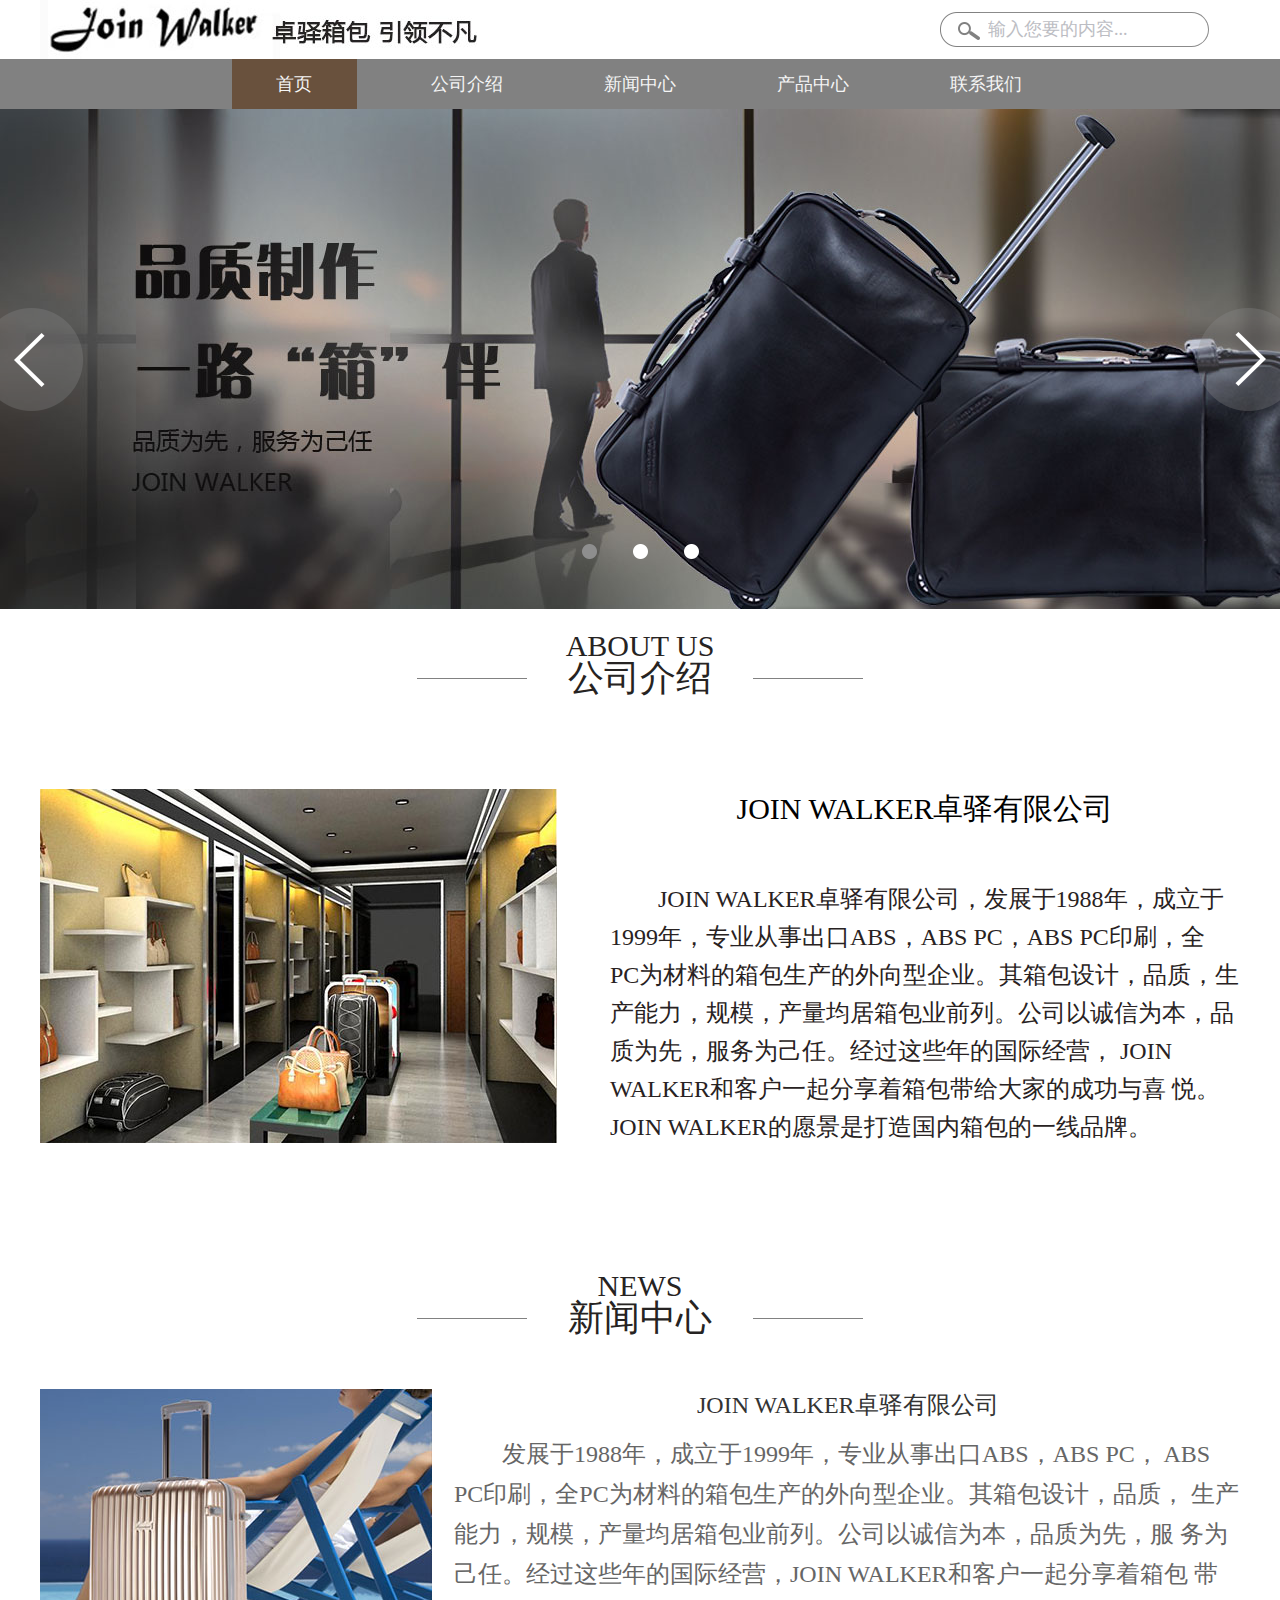
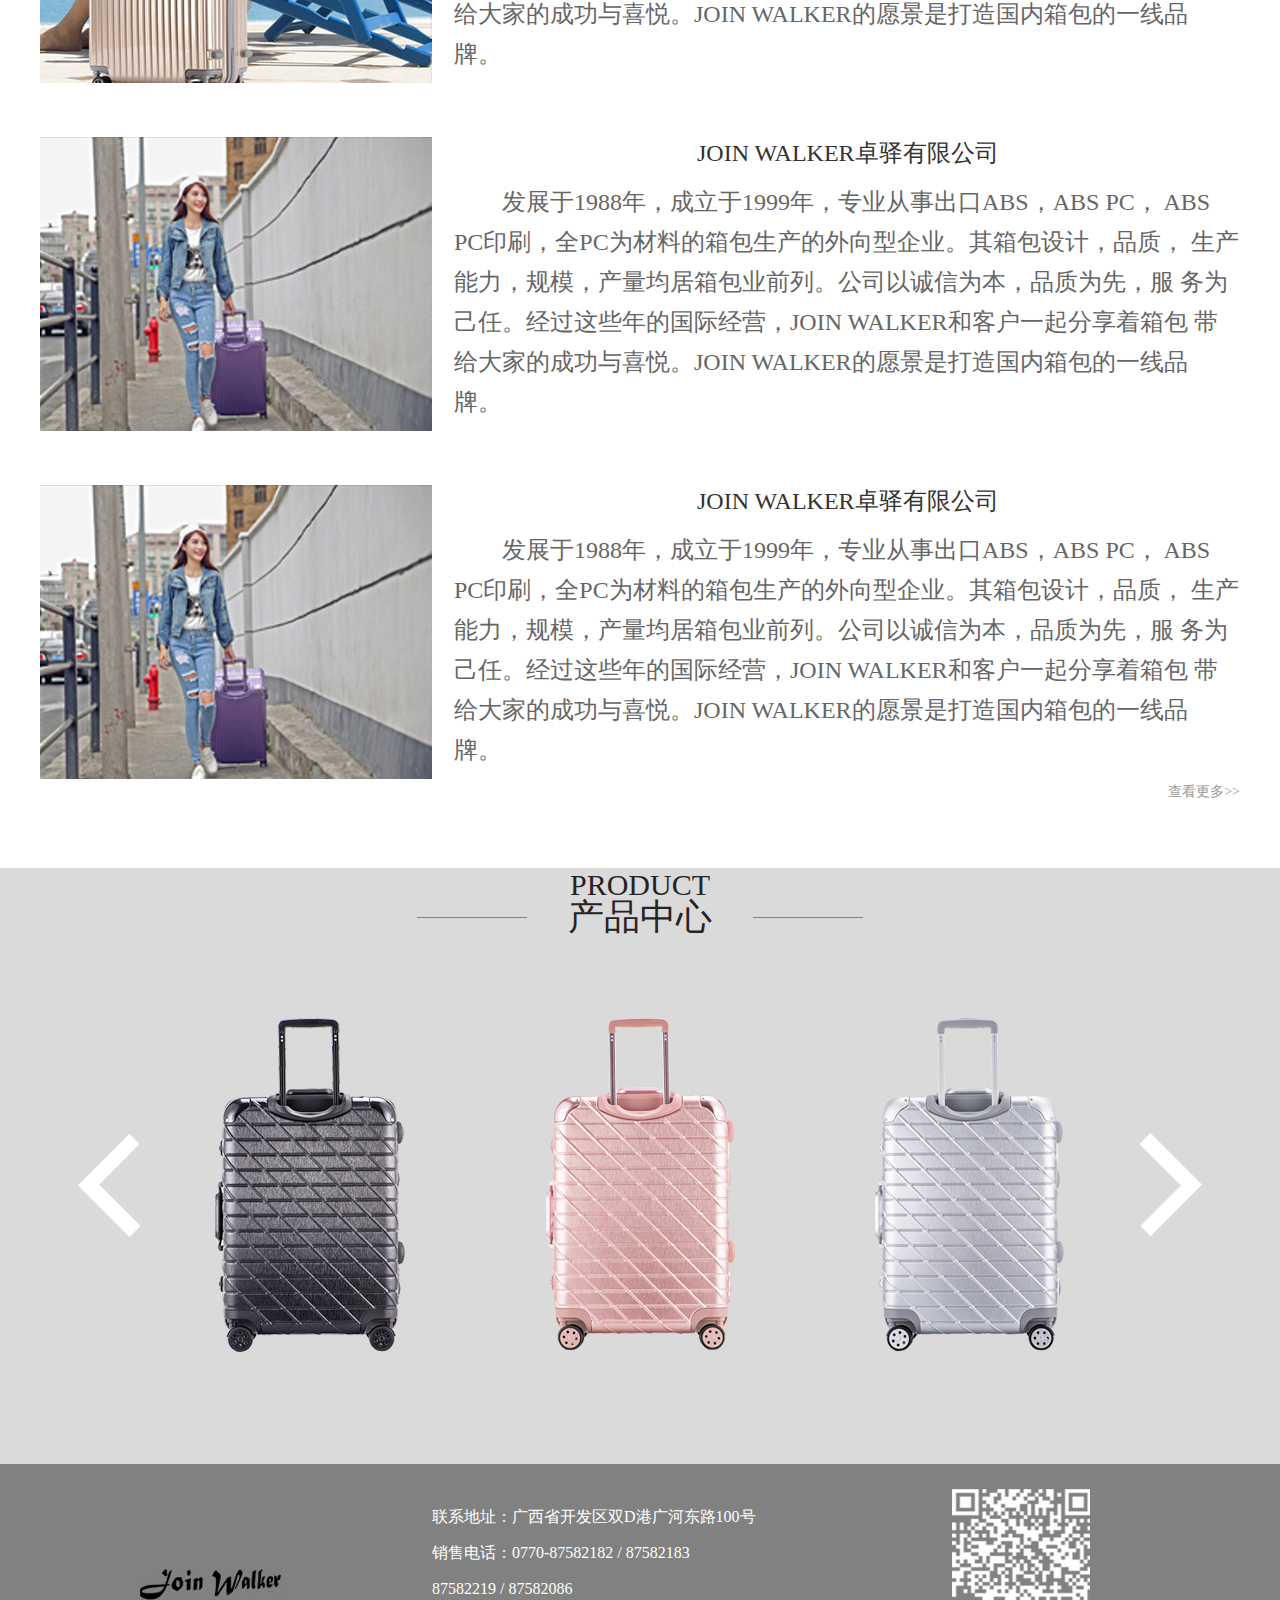
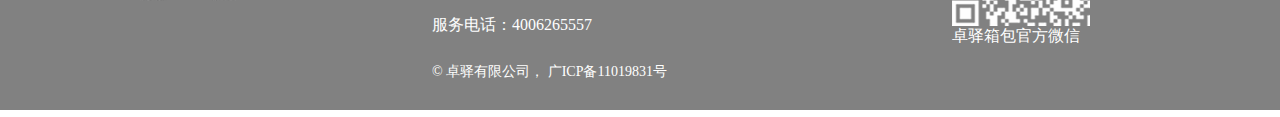
<file: public_html/index.html>
<!DOCTYPE html>
<html>
	<head>
		<meta charset="UTF-8">
		<title>首页</title>
		<script type="text/javascript" src="js/jquery-1.11.0.js" ></script>
		<script type="text/javascript" src="js/jquery.SuperSlide.2.1.1.js" ></script>
		<script type="text/javascript" src="js/slide.js" ></script>
		<script type="text/javascript" src="js/value.js" ></script>
		<script type="text/javascript" src="js/new_file.js" ></script>
		<link rel="stylesheet" type="text/css" href="css/common.css" />
		<link rel="stylesheet" type="text/css" href="css/index.css" />
	</head>
	<body>
		<div class="header">
			<div class="top">
				<div class="main">
					<a href="index.html" class="logo">
						<img src="img/logo.jpg"  alt=""/>
					</a>
					<form action="" method="">													
						<input type="image" src="img/btn.png" class="btn"/>
						<input type="text" value="输入您要的内容..." class="search"/>
					</form>
				</div>
			</div>
			<div class="bottom">
				<div class="main">
					<ul class="nav">
						<li>
							<a href="index.html" class="current">首页</a>
						</li>
						<li>
							<a href="about.html">公司介绍</a>
						</li>
						<li>
							<a href="news.html">新闻中心</a>
						</li>
						<li>
							<a href="product.html">产品中心</a>
						</li>
						<li>
							<a href="contact.html">联系我们</a>
						</li>
					</ul>
				</div>
			</div>			
		</div>
		<div class="content">
			<div class="banner">
				<div class="slidebox">
					<div class="hd">
						<ul>
							<li class="on"></li>
							<li></li>
							<li></li>
						</ul>
					</div>
					<div class="bd">
						<ul>
							<li>
								<a href="###">
									<img src="img/banner_1.jpg" alt=""/>
								</a>
							</li>
							<li>
								<a href="###">
									<img src="img/banner_2.jpg" alt=""/>
								</a>
							</li>
							<li>
								<a href="###">
									<img src="img/banner_3.jpg" alt=""/>
								</a>
							</li>
						</ul>
					</div>
					<a class="prev" href="###"></a>
					<a class="next" href="###"></a>
				</div>
			</div>
			<div class="about">
				<div class="title">
					<h2>ABOUT US</h2>
					<h3>公司介绍</h3>
				</div>
				<div class="container clear">
					<a href="about.html">
						<img src="img/about_pic.jpg" alt="" />
					</a>
					<div class="right">
						<h3><a href="about.html">JOIN WALKER卓驿有限公司</a></h3>
						<p> JOIN WALKER卓驿有限公司，发展于1988年，成立于
	1999年，专业从事出口ABS，ABS PC，ABS PC印刷，全
	PC为材料的箱包生产的外向型企业。其箱包设计，品质，生
	产能力，规模，产量均居箱包业前列。公司以诚信为本，品
	质为先，服务为己任。经过这些年的国际经营，
	JOIN WALKER和客户一起分享着箱包带给大家的成功与喜
	悦。JOIN WALKER的愿景是打造国内箱包的一线品牌。</p>
					</div>
				</div>
			</div>
			<div class="news">
				<div class="title">
					<h2>NEWS</h2>
					<h3>新闻中心</h3>
				</div>
				<ul class="clear">
					<li class="clear">
						<a href="news_details.html">
							<img src="img/news_pic_1.jpg" alt=""/>
						</a>
						<div>
							<h3><a href="news_details.html">JOIN WALKER卓驿有限公司</a></h3>
							<p>发展于1988年，成立于1999年，专业从事出口ABS，ABS PC，
ABS PC印刷，全PC为材料的箱包生产的外向型企业。其箱包设计，品质，
生产能力，规模，产量均居箱包业前列。公司以诚信为本，品质为先，服
务为己任。经过这些年的国际经营，JOIN WALKER和客户一起分享着箱包
带给大家的成功与喜悦。JOIN WALKER的愿景是打造国内箱包的一线品
牌。</p>
						</div>						
					</li>
					<li class="clear">
						<a href="news_details.html">
							<img src="img/news_pic_2.jpg" alt=""/>
						</a>
						<div>
							<h3><a href="news_details.html">JOIN WALKER卓驿有限公司</a></h3>
							<p>发展于1988年，成立于1999年，专业从事出口ABS，ABS PC，
ABS PC印刷，全PC为材料的箱包生产的外向型企业。其箱包设计，品质，
生产能力，规模，产量均居箱包业前列。公司以诚信为本，品质为先，服
务为己任。经过这些年的国际经营，JOIN WALKER和客户一起分享着箱包
带给大家的成功与喜悦。JOIN WALKER的愿景是打造国内箱包的一线品
牌。</p>
						</div>
					</li>
					<li class="clear">
						<a href="news_details.html">
							<img src="img/news_pic_2.jpg" alt=""/>
						</a>
						<div>
							<h3><a href="news_details.html">JOIN WALKER卓驿有限公司</a></h3>
							<p>发展于1988年，成立于1999年，专业从事出口ABS，ABS PC，
ABS PC印刷，全PC为材料的箱包生产的外向型企业。其箱包设计，品质，
生产能力，规模，产量均居箱包业前列。公司以诚信为本，品质为先，服
务为己任。经过这些年的国际经营，JOIN WALKER和客户一起分享着箱包
带给大家的成功与喜悦。JOIN WALKER的愿景是打造国内箱包的一线品
牌。</p>
						</div>
					</li>
				</ul>
				<a href="news.html">查看更多>></a>
			</div>
			<div class="product">
				<div class="main">
					<div class="title">
						<h2>PRODUCT</h2>
						<h3>产品中心</h3>
					</div>
					<div class="picScroll">
						<ul>
							<li>
								<a href="pro_details.html">
									<img src="img/pro_1.png" alt=""/>
								</a>
							</li>
							<li>
								<a href="pro_details.html">
									<img src="img/pro_2.png" alt=""/>
								</a>
							</li>
							<li>
								<a href="pro_details.html">
									<img src="img/pro_3.png" alt=""/>
								</a>
							</li>
						</ul>						
						<a href="###" class="prev"></a>
						<a href="###" class="next"></a>
					</div>
				</div>
			</div>
		</div>
		<div class="footer">
			<div class="main">				
				<img src="img/foot_logo.jpg" alt=""/>
				<div class="tel">
					<ol>
						<li>联系地址：广西省开发区双D港广河东路100号</li>
						<li>销售电话：0770-87582182 / 87582183</li>
						<li>87582219 / 87582086</li>
						<li>服务电话：4006265557</li>
					</ol>
					<span class="copyright">© 卓驿有限公司，   广ICP备11019831号</span>
				</div>
				<div class="code">
					<img src="img/code.png" alt=""/>
					<p>卓驿箱包官方微信</p>
				</div>
			</div>
				
			</div>
		</div>
	</body>
</html>
</file>
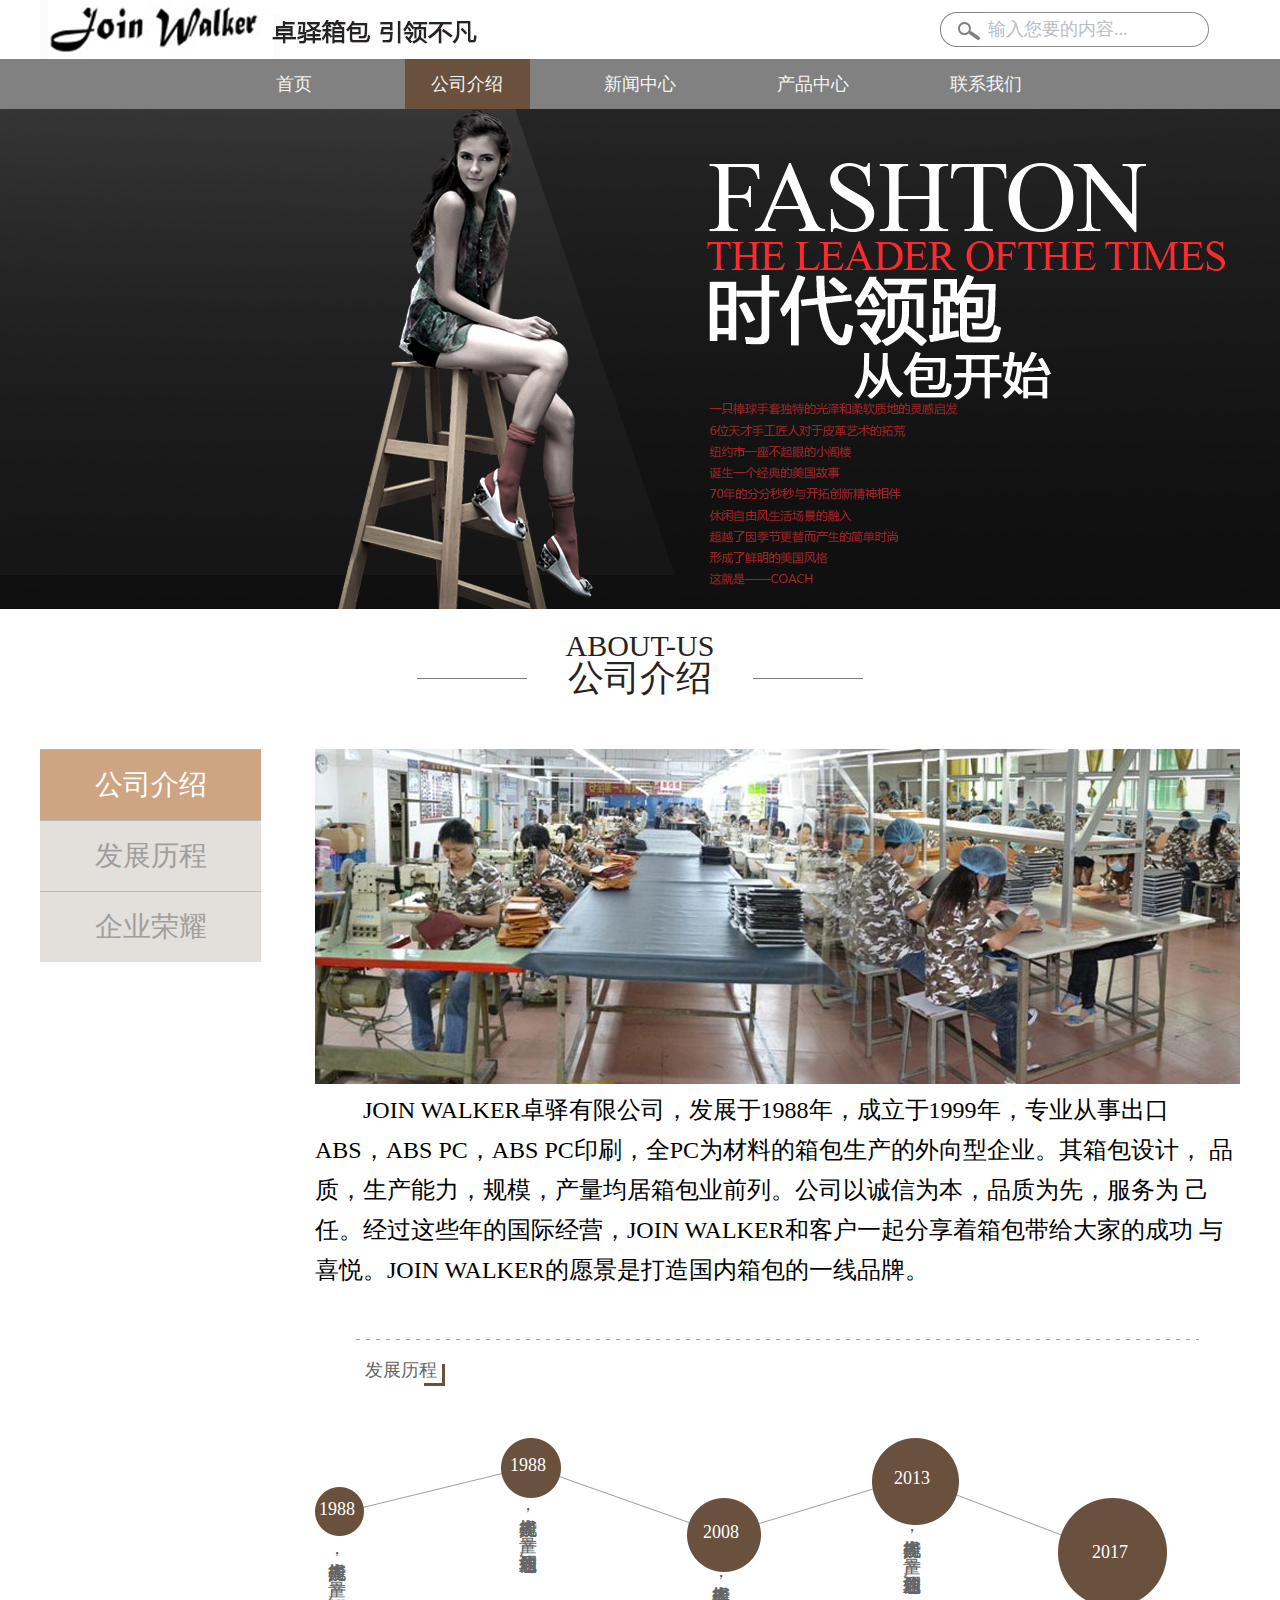
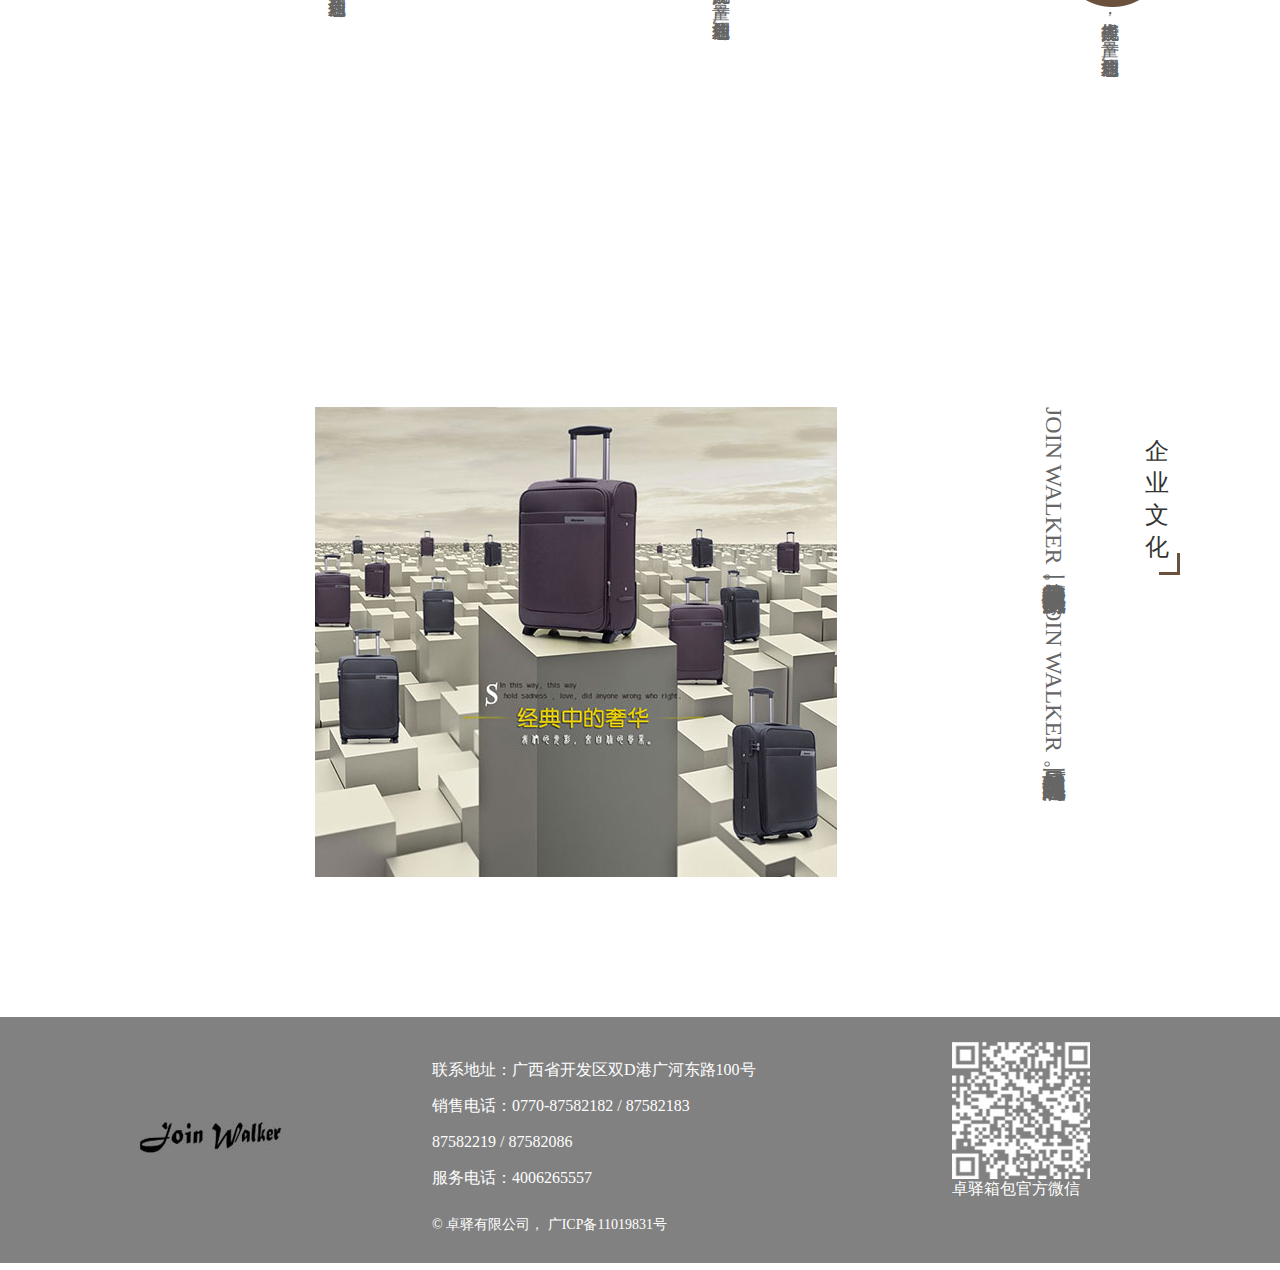
<file: public_html/about.html>
<!DOCTYPE html>
<html>
	<head>
		<meta charset="UTF-8">
		<title>公司介绍</title>
		<link rel="stylesheet" type="text/css" href="css/common.css" />
		<link rel="stylesheet" type="text/css" href="css/about.css" />
		<script type="text/javascript" src="js/jquery-1.11.0.js" ></script>
		<script type="text/javascript" src="js/value.js" ></script>
		<script type="text/javascript" src="js/new_file.js" ></script>
	</head>
	<body>
		<div class="header">
			<div class="top">
				<div class="main">
					<a href="index.html" class="logo">
						<img src="img/logo.jpg"  alt=""/>
					</a>
					<form action="" method="">													
						<input type="image" src="img/btn.png" class="btn"/>
						<input type="text" value="输入您要的内容..." class="search"/>
					</form>
				</div>
			</div>
			<div class="bottom">
				<div class="main">
					<ul class="nav">
						<li>
							<a href="index.html">首页</a>
						</li>
						<li>
							<a href="about.html" class="current">公司介绍</a>
						</li>
						<li>
							<a href="news.html">新闻中心</a>
						</li>
						<li>
							<a href="product.html">产品中心</a>
						</li>
						<li>
							<a href="contact.html">联系我们</a>
						</li>
					</ul>
				</div>
			</div>			
		</div>
		<div class="banner">
			<img src="img/banner_3.jpg" alt="" />
		</div>
		<div class="content">
			<div class="about clear">
				<div class="about_us clear">
					<div class="title">
						<h2>ABOUT-US</h2>
						<h1>公司介绍</h1>
					</div>
					<div class="main">
						<ul class="sidebar">
							<li>
								<a href="###" class="current">公司介绍</a>
							</li>
							<li>
								<a href="###">发展历程</a>
							</li>
							<li>
								<a href="###">企业荣耀</a>
							</li>
						</ul>
						<div class="text">
							<img src="img/about_img.jpg" alt="">
							<p>JOIN WALKER卓驿有限公司，发展于1988年，成立于1999年，专业从事出口
	ABS，ABS PC，ABS PC印刷，全PC为材料的箱包生产的外向型企业。其箱包设计，
	品质，生产能力，规模，产量均居箱包业前列。公司以诚信为本，品质为先，服务为
	己任。经过这些年的国际经营，JOIN WALKER和客户一起分享着箱包带给大家的成功
	与喜悦。JOIN WALKER的愿景是打造国内箱包的一线品牌。</p>
						</div>
					</div>	
				</div>
				<div class="develop">
					<h4>发展历程</h4>
					<div class="bg"></div>
					<ul>
						<li>
							<b>1988</b>
							<i>生产能力规模，产量，均居箱包业前列</i>
						</li>
						<li>
							<b>1988</b>
							<i>生产能力规模，产量，均居箱包业前列</i>
						</li>
						<li>
							<b>2008</b>
							<i>生产能力规模，产量，均居箱包业前列</i>
						</li>
						<li>
							<b>2013</b>
							<i class="text">生产能力规模，产量，均居箱包业前列</i>
						</li>
						<li>
							<b>2017</b>
							<i class="phase">生产能力规模，产量，均居箱包业前列</i>
						</li>
					</ul>
				</div>
				<div class="culture">
					<img src="img/culture_img.jpg" alt="" />
					<div class="text">
						<p>JOIN WALKER和客户一起分享着箱包带给大
家的成功与喜悦。JOIN WALKER的愿景是打
造国内箱包的一线品牌。	</p>
						<h4>企业文化</h4>
					</div>
				</div>
			</div>
		</div>
		<div class="footer">
			<div class="main">				
				<img src="img/foot_logo.jpg" alt=""/>
				<div class="tel">
					<ol>
						<li>联系地址：广西省开发区双D港广河东路100号</li>
						<li>销售电话：0770-87582182 / 87582183</li>
						<li>87582219 / 87582086</li>
						<li>服务电话：4006265557</li>
					</ol>
					<span class="copyright">© 卓驿有限公司，   广ICP备11019831号</span>
				</div>
				<div class="code">
					<img src="img/code.png" alt=""/>
					<p>卓驿箱包官方微信</p>
				</div>
			</div>
				
			</div>
		</div>
	</body>
</html>
</file>
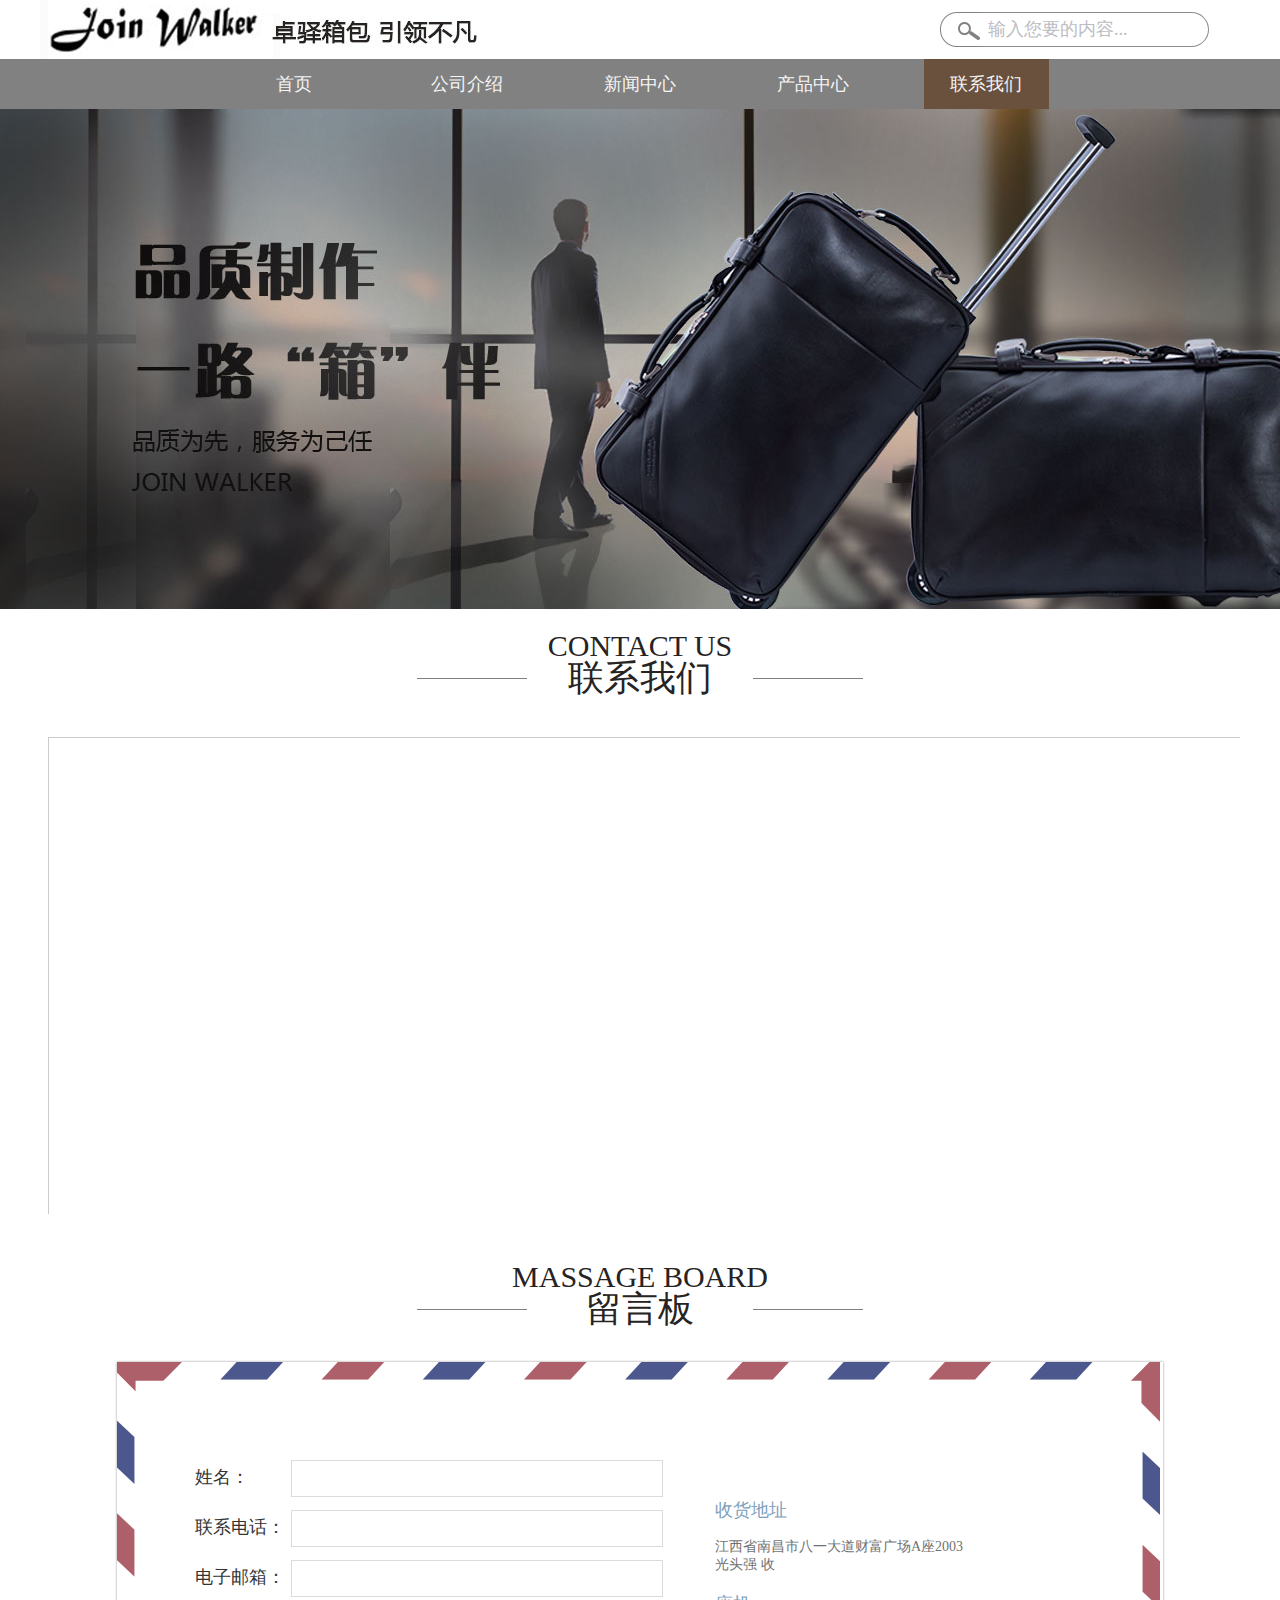
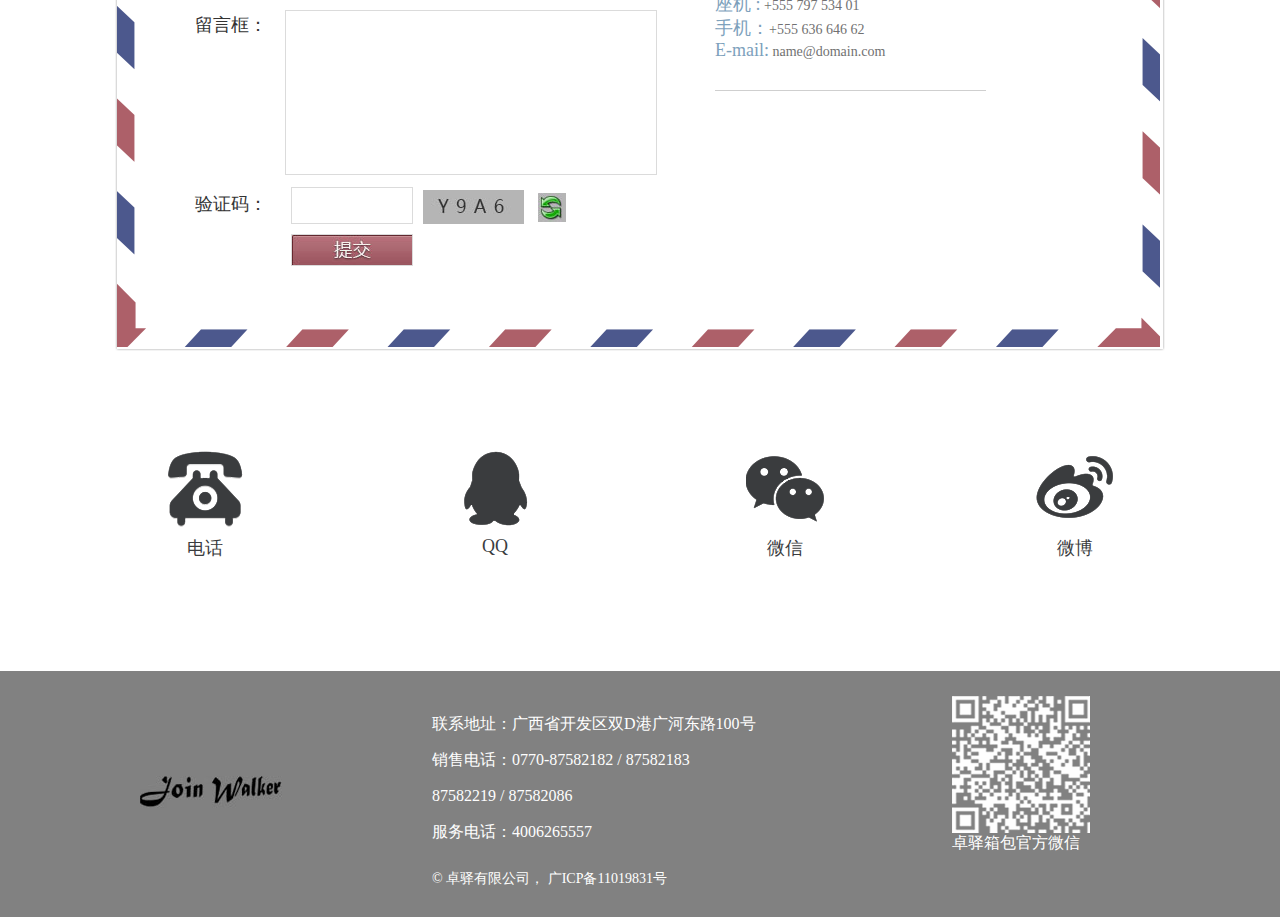
<file: public_html/contact.html>
<!DOCTYPE html>
<html>
	<head>
		<meta charset="UTF-8">
		<title>联系我们</title>
		<link rel="stylesheet" type="text/css" href="css/common.css" />
		<link rel="stylesheet" type="text/css" href="css/contact.css" />
		<script type="text/javascript" src="js/jquery-1.11.0.js" ></script>
		<script type="text/javascript" src="js/value.js" ></script>
		<script type="text/javascript" src="js/new_file.js" ></script>
	</head>
	<body>
		<div class="header">
			<div class="top">
				<div class="main">
					<a href="index.html" class="logo">
						<img src="img/logo.jpg"  alt=""/>
					</a>
					<form action="" method="">													
						<input type="image" src="img/btn.png" class="btn"/>
						<input type="text" value="输入您要的内容..." class="search"/>
					</form>
				</div>
			</div>
			<div class="bottom">
				<div class="main">
					<ul class="nav">
						<li>
							<a href="index.html">首页</a>
						</li>
						<li>
							<a href="about.html">公司介绍</a>
						</li>
						<li>
							<a href="news.html">新闻中心</a>
						</li>
						<li>
							<a href="product.html">产品中心</a>
						</li>
						<li>
							<a href="contact.html" class="current">联系我们</a>
						</li>
					</ul>
				</div>
			</div>			
		</div>
		<div class="banner">
			<img src="img/banner_1.jpg" alt="" />
		</div>
		<div class="content">			
			<div class="contact_us clear">			
				<div class="title">
					<h2>CONTACT US</h2>
					<h3>联系我们</h3>
				</div>	
				<iframe src="map.html" scrolling="no" frameborder="no"></iframe>
				<div class="title">
					<h2>MASSAGE BOARD</h2>
					<h3>留言板</h3>
				</div>
				<div class="detail">
					<form action="" method="">
						<label for="name">姓名：</label>
						<input id="name" type="text" class="name"/>
						<br />	
						<label for="tel">联系电话：</label>
						<input id="tel" type="text"/>
						<br />	
						<label for="email">电子邮箱：</label>
						<input id="email" type="text"/>
						<br />	
						<label for="msg">留言框：</label>
						<textarea id="msg"></textarea>
						<br />						
						<div class="left">
							<label for="code">验证码：</label>
							<input id="code" type="text" class="code"/>
						</div>	
						<div class="right">
							<img src="img/code.jpg" alt=""/>
							<a href="###">
								<img src="img/refresh.jpg" alt=""/>
							</a>
						</div>
						<br />
						<input type="submit" class="btn" value=""/>
					</form>
					<div class="location">
						<span>收货地址</span>
						<p class="place">江西省南昌市八一大道财富广场A座2003</p>
						<p class="get">光头强 收</p>
						<p><span>座机 :</span> +555 797 534 01</p>
						<p><span>手机：</span>+555 636 646 62</p>
						<p><span>E-mail:</span> name@domain.com</p>
					</div>					
				</div>
				<ul class="contact">
					<li>
						<a href="###" class="phone">电话</a>
						
					</li>
					<li>
						<a href="###" class="qq">QQ</a>
					</li>
					<li>
						<a href="###" class="wechat">微信</a>
					</li>
					<li>
						<a href="###" class="m_blog">微博</a>
					</li>
				</ul>
			</div>
		</div>
		<div class="footer">
			<div class="main">				
				<img src="img/foot_logo.jpg" alt=""/>
				<div class="tel">
					<ol>
						<li>联系地址：广西省开发区双D港广河东路100号</li>
						<li>销售电话：0770-87582182 / 87582183</li>
						<li>87582219 / 87582086</li>
						<li>服务电话：4006265557</li>
					</ol>
					<span class="copyright">© 卓驿有限公司，   广ICP备11019831号</span>
				</div>
				<div class="code">
					<img src="img/code.png" alt=""/>
					<p>卓驿箱包官方微信</p>
				</div>
			</div>
				
			</div>
		</div>
	</body>
</html>
</file>
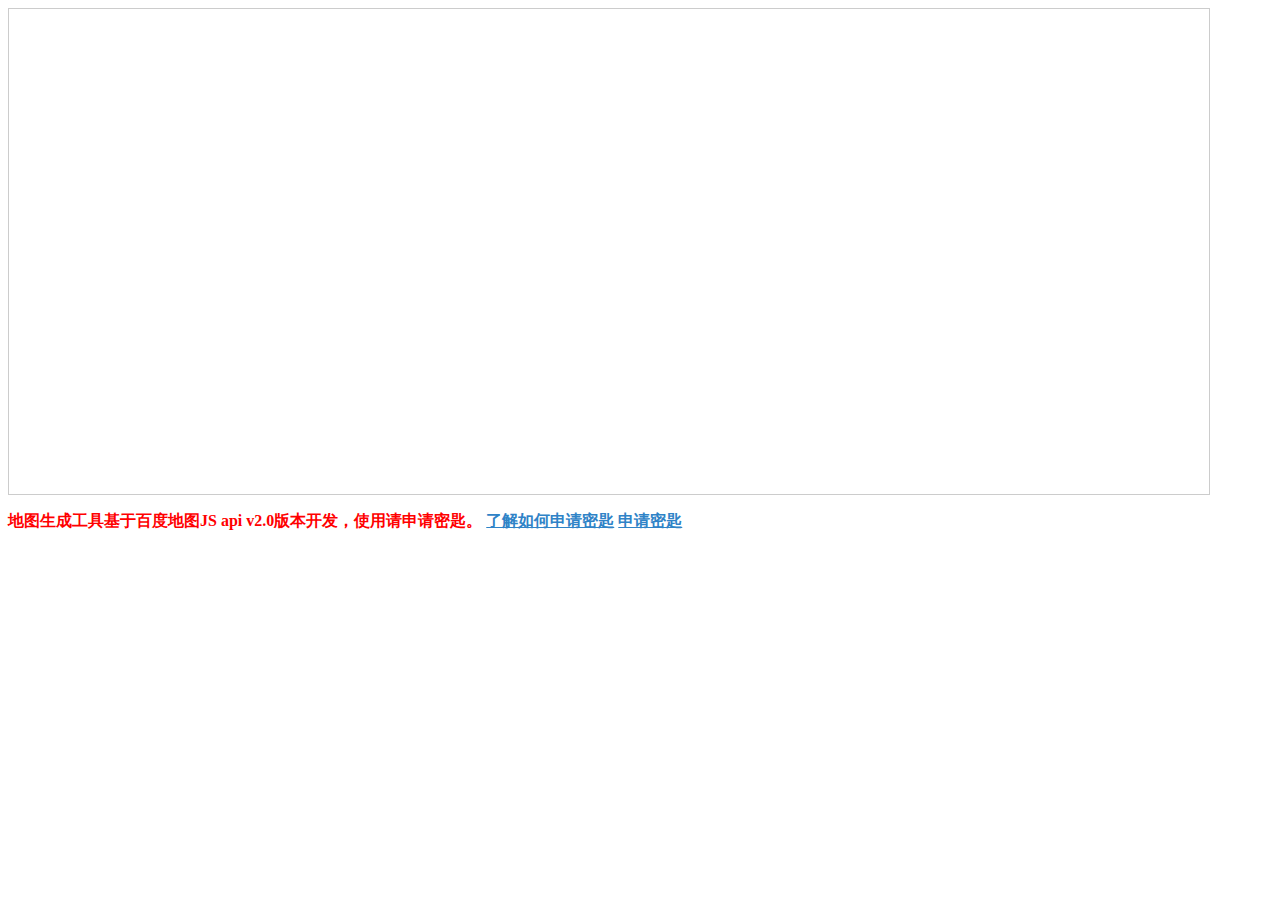
<file: public_html/map.html>
<!DOCTYPE html>
<html xmlns="http://www.w3.org/1999/xhtml">
  <head>
    <meta http-equiv="Content-Type" content="text/html; charset=utf-8" />
    <meta name="keywords" content="百度地图,百度地图API，百度地图自定义工具，百度地图所见即所得工具" />
    <meta name="description" content="百度地图API自定义地图，帮助用户在可视化操作下生成百度地图" />
    <title>百度地图API自定义地图</title>
    <!--引用百度地图API-->
    <script type="text/javascript" src="http://api.map.baidu.com/api?v=2.0&ak=p8nktbIhtNDGe7SPXrOLkpjabphBIWG7"></script>
  </head>
  
  <body>
    <!--百度地图容器-->
    <div style="width:1200px;height:485px;border:#ccc solid 1px;font-size:12px" id="map"></div>
    <p style="color:red;font-weight:600">地图生成工具基于百度地图JS api v2.0版本开发，使用请申请密匙。
      <a href="http://developer.baidu.com/map/index.php?title=jspopular/guide/introduction" style="color:#2f83c7" target="_blank">了解如何申请密匙</a>
      <a href="http://lbsyun.baidu.com/apiconsole/key?application=key" style="color:#2f83c7" target="_blank">申请密匙</a>
    </p>
  </body>
  <script type="text/javascript">
    //创建和初始化地图函数：
    function initMap(){
      createMap();//创建地图
      setMapEvent();//设置地图事件
      addMapControl();//向地图添加控件
      addMapOverlay();//向地图添加覆盖物
    }
    function createMap(){ 
      map = new BMap.Map("map"); 
      map.centerAndZoom(new BMap.Point(113.336492,23.140387),19);
    }
    function setMapEvent(){
      map.enableScrollWheelZoom();
      map.enableKeyboard();
      map.enableDragging();
      map.enableDoubleClickZoom()
    }
    function addClickHandler(target,window){
      target.addEventListener("click",function(){
        target.openInfoWindow(window);
      });
    }
    function addMapOverlay(){
      var markers = [
        {content:"我的备注",title:"多迪",imageOffset: {width:0,height:3},position:{lat:23.139943,lng:113.336182}}
      ];
      for(var index = 0; index < markers.length; index++ ){
        var point = new BMap.Point(markers[index].position.lng,markers[index].position.lat);
        var marker = new BMap.Marker(point,{icon:new BMap.Icon("http://api.map.baidu.com/lbsapi/createmap/images/icon.png",new BMap.Size(20,25),{
          imageOffset: new BMap.Size(markers[index].imageOffset.width,markers[index].imageOffset.height)
        })});
        var label = new BMap.Label(markers[index].title,{offset: new BMap.Size(25,5)});
        var opts = {
          width: 200,
          title: markers[index].title,
          enableMessage: false
        };
        var infoWindow = new BMap.InfoWindow(markers[index].content,opts);
        marker.setLabel(label);
        addClickHandler(marker,infoWindow);
        map.addOverlay(marker);
      };
    }
    //向地图添加控件
    function addMapControl(){
      var scaleControl = new BMap.ScaleControl({anchor:BMAP_ANCHOR_BOTTOM_LEFT});
      scaleControl.setUnit(BMAP_UNIT_IMPERIAL);
      map.addControl(scaleControl);
      var navControl = new BMap.NavigationControl({anchor:BMAP_ANCHOR_TOP_LEFT,type:BMAP_NAVIGATION_CONTROL_LARGE});
      map.addControl(navControl);
      var overviewControl = new BMap.OverviewMapControl({anchor:BMAP_ANCHOR_BOTTOM_RIGHT,isOpen:true});
      map.addControl(overviewControl);
    }
    var map;
      initMap();
  </script>
</html>
</file>
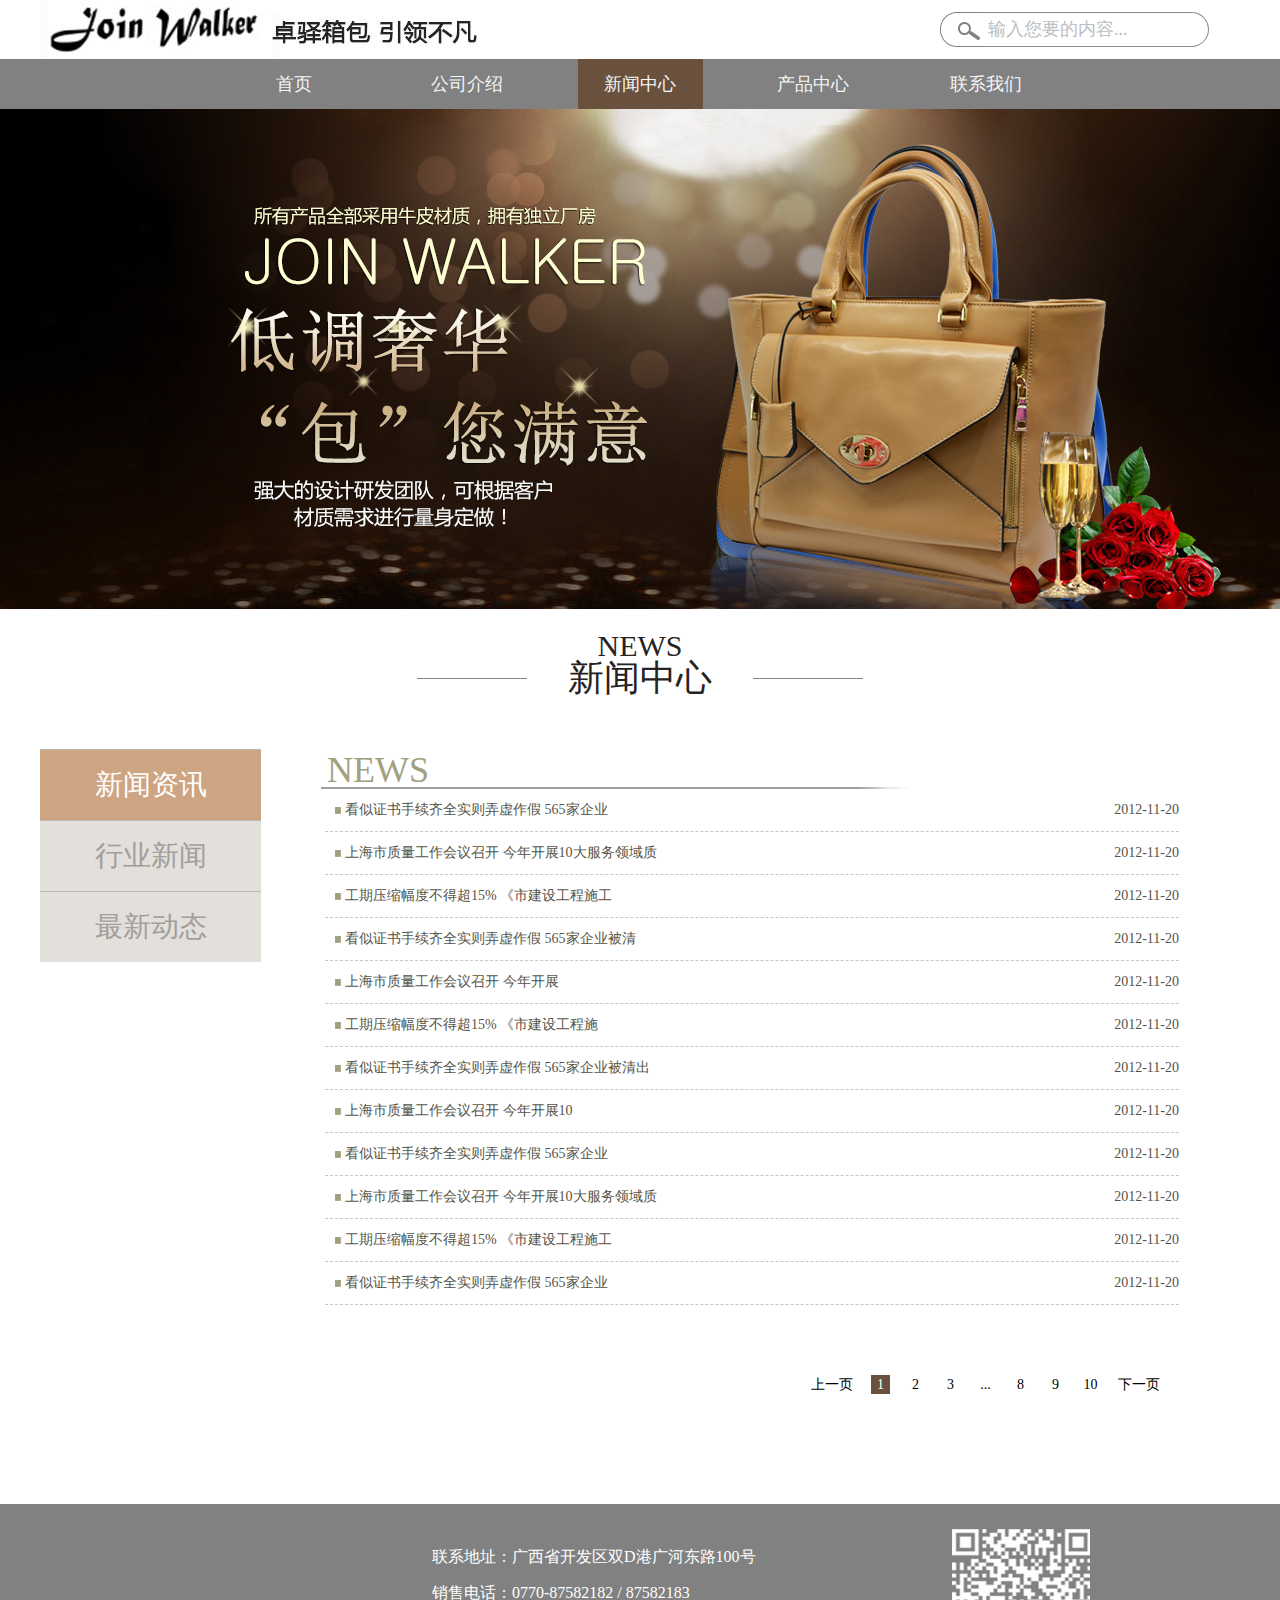
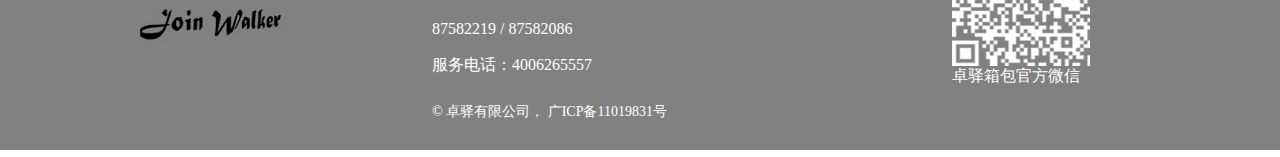
<file: public_html/news.html>
<!DOCTYPE html>
<html>
	<head>
		<meta charset="UTF-8">
		<title>新闻中心</title>
		<link rel="stylesheet" type="text/css" href="css/common.css" />
		<link rel="stylesheet" href="css/news.css" type="text/css"/>
		<script type="text/javascript" src="js/jquery-1.11.0.js" ></script>
		<script type="text/javascript" src="js/value.js" ></script>
		<script type="text/javascript" src="js/new_file.js" ></script>
	</head>
	<body>
		<div class="header">
			<div class="top">
				<div class="main">
					<a href="index.html" class="logo">
						<img src="img/logo.jpg"  alt=""/>
					</a>
					<form action="" method="">													
						<input type="image" src="img/btn.png" class="btn"/>
						<input type="text" value="输入您要的内容..." class="search"/>
					</form>
				</div>
			</div>
			<div class="bottom">
				<div class="main">
					<ul class="nav">
						<li>
							<a href="index.html">首页</a>
						</li>
						<li>
							<a href="about.html">公司介绍</a>
						</li>
						<li>
							<a href="news.html" class="current">新闻中心</a>
						</li>
						<li>
							<a href="product.html">产品中心</a>
						</li>
						<li>
							<a href="contact.html">联系我们</a>
						</li>
					</ul>
				</div>
			</div>			
		</div>
		<div class="banner">
			<img src="img/banner_2.jpg" alt="" />
		</div>
		<div class="content">
			<div class="news">
				<div class="title">
					<h2>NEWS</h2>
					<h1>新闻中心</h1>
				</div>
				<div class="main">
					<ul class="sidebar">
						<li>
							<a href="###" class="current">新闻资讯</a>
						</li>
						<li>
							<a href="###">行业新闻</a>
						</li>
						<li>
							<a href="###">最新动态</a>
						</li>
					</ul>
					<div class="case clear">
						<h3>NEWS</h3>
						<ul class="news_list">
							<li>
								<a href="news_details.html">看似证书手续齐全实则弄虚作假 565家企业</a>
								<span>2012-11-20</span>
							</li>
							<li>
								<a href="news_details.html">上海市质量工作会议召开 今年开展10大服务领域质 </a>
								<span>2012-11-20</span>
							</li>
							<li>
								<a href="news_details.html">工期压缩幅度不得超15% 《市建设工程施工</a>
								<span>2012-11-20</span>
							</li>
							<li>
								<a href="news_details.html">看似证书手续齐全实则弄虚作假 565家企业被清</a>
								<span>2012-11-20</span>
							</li>
							<li>
								<a href="news_details.html">上海市质量工作会议召开 今年开展</a>
								<span>2012-11-20</span>
							</li>
							<li>
								<a href="news_details.html">工期压缩幅度不得超15% 《市建设工程施</a>
								<span>2012-11-20</span>
							</li>
							<li>
								<a href="news_details.html">看似证书手续齐全实则弄虚作假 565家企业被清出</a>
								<span>2012-11-20</span>
							</li>
							<li>
								<a href="news_details.html">上海市质量工作会议召开 今年开展10</a>
								<span>2012-11-20</span>
							</li>
							<li>
								<a href="news_details.html">看似证书手续齐全实则弄虚作假 565家企业</a>
								<span>2012-11-20</span>
							</li>
							<li>
								<a href="news_details.html">上海市质量工作会议召开 今年开展10大服务领域质</a>
								<span>2012-11-20</span>
							</li>
							<li>
								<a href="news_details.html">工期压缩幅度不得超15% 《市建设工程施工</a>
								<span>2012-11-20</span>
							</li>
							<li>
								<a href="news_details.html">看似证书手续齐全实则弄虚作假 565家企业</a>
								<span>2012-11-20</span>
							</li>
						</ul>
						<ul class="page">
							<li class="prev">
								<a href="###">上一页</a>
							</li>
							<li>
								<a href="###" class="on">1</a>
							</li>
							<li>
								<a href="###">2</a>
							</li>						
							<li>
								<a href="###">3</a>
							</li>
							<li>
								<a href="###">...</a>
							</li>
							<li>
								<a href="###">8</a>
							</li>
							<li>
								<a href="###">9</a>
							</li>
							<li>
								<a href="###">10</a>
							</li>
							<li class="next">
								<a href="###">下一页</a>
							</li>					
						</ul>
					</div>
				</div>	
			</div>
		</div>
		<div class="footer">
			<div class="main">				
				<img src="img/foot_logo.jpg" alt=""/>
				<div class="tel">
					<ol>
						<li>联系地址：广西省开发区双D港广河东路100号</li>
						<li>销售电话：0770-87582182 / 87582183</li>
						<li>87582219 / 87582086</li>
						<li>服务电话：4006265557</li>
					</ol>
					<span class="copyright">© 卓驿有限公司，   广ICP备11019831号</span>
				</div>
				<div class="code">
					<img src="img/code.png" alt=""/>
					<p>卓驿箱包官方微信</p>
				</div>
			</div>
				
			</div>
		</div>
	</body>
</html>
</file>
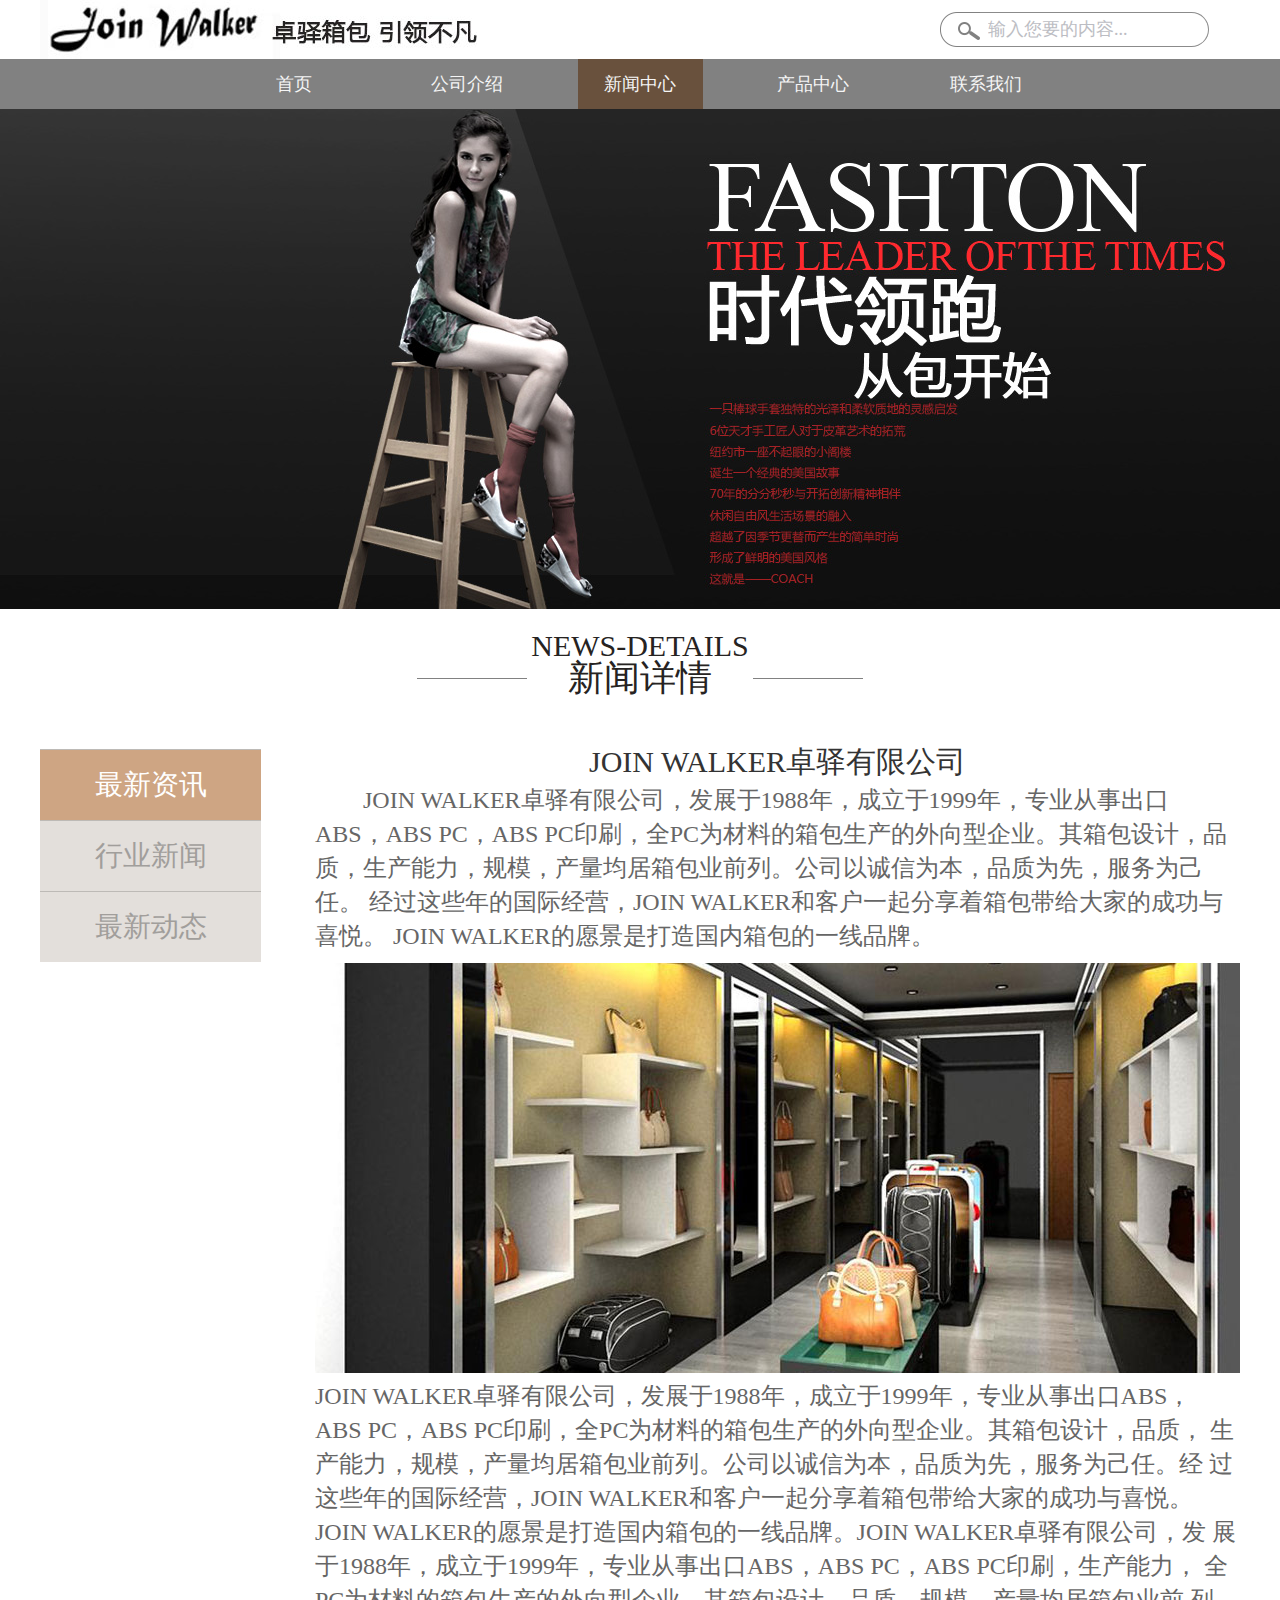
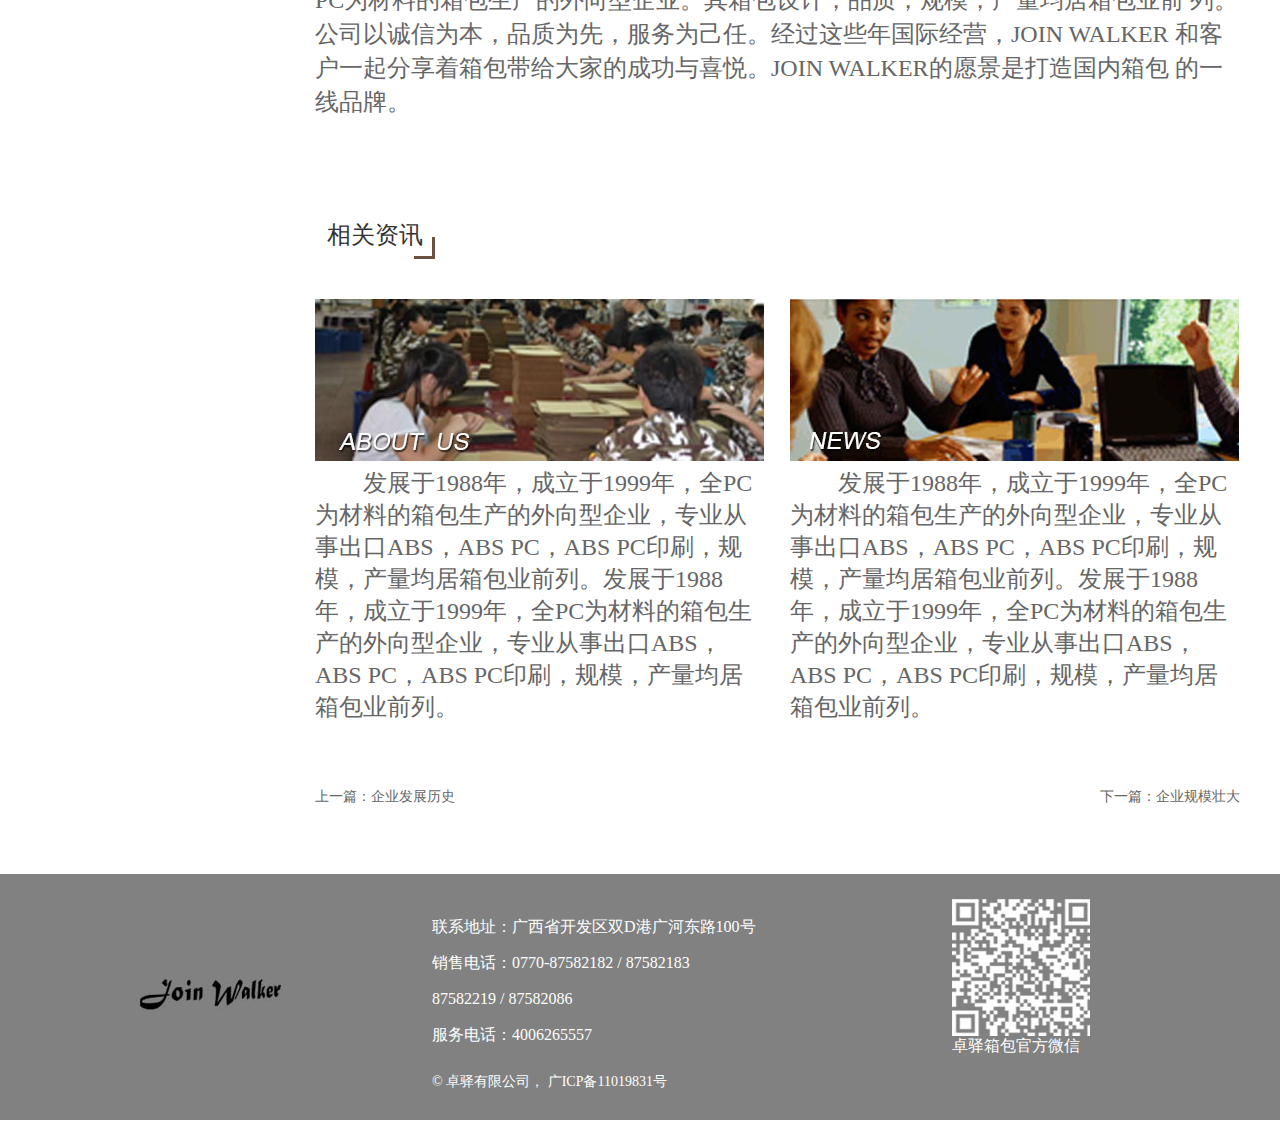
<file: public_html/news_details.html>
<!DOCTYPE html>
<html>
	<head>
		<meta charset="UTF-8">
		<title>新闻详情</title>
		<link rel="stylesheet" type="text/css" href="css/common.css" />
		<link rel="stylesheet" type="text/css" href="css/news_details.css" />
		<script type="text/javascript" src="js/jquery-1.11.0.js" ></script>
		<script type="text/javascript" src="js/value.js" ></script>
		<script type="text/javascript" src="js/new_file.js" ></script>
	</head>
	<body>
		<div class="header">
			<div class="top">
				<div class="main">
					<a href="index.html" class="logo">
						<img src="img/logo.jpg"  alt=""/>
					</a>
					<form action="" method="">													
						<input type="image" src="img/btn.png" class="btn"/>
						<input type="text" value="输入您要的内容..." class="search"/>
					</form>
				</div>
			</div>
			<div class="bottom">
				<div class="main">
					<ul class="nav">
						<li>
							<a href="index.html">首页</a>
						</li>
						<li>
							<a href="about.html">公司介绍</a>
						</li>
						<li>
							<a href="news.html" class="current">新闻中心</a>
						</li>
						<li>
							<a href="product.html">产品中心</a>
						</li>
						<li>
							<a href="contact.html">联系我们</a>
						</li>
					</ul>
				</div>
			</div>			
		</div>
		<div class="banner">
			<img src="img/banner_3.jpg" alt="" />
		</div>
		<div class="content">			
			<div class="news_details">			
				<div class="title">
					<h2>NEWS-DETAILS</h2>
					<h1>新闻详情</h1>
				</div>
				<div class="main clear">
					<ul class="sidebar">
						<li>
							<a href="###" class="current">最新资讯</a>
						</li>
						<li>
							<a href="###">行业新闻</a>
						</li>
						<li>
							<a href="###">最新动态</a>
						</li>
					</ul>
					<div class="text">
						<h3>JOIN WALKER卓驿有限公司</h3>
						<p class="phase">JOIN WALKER卓驿有限公司，发展于1988年，成立于1999年，专业从事出口
		ABS，ABS PC，ABS PC印刷，全PC为材料的箱包生产的外向型企业。其箱包设计，品
		质，生产能力，规模，产量均居箱包业前列。公司以诚信为本，品质为先，服务为己任。
		经过这些年的国际经营，JOIN WALKER和客户一起分享着箱包带给大家的成功与喜悦。
		JOIN WALKER的愿景是打造国内箱包的一线品牌。</p>
						<img src="img/news_pic.jpg" alt=""/>
						<p>
							JOIN WALKER卓驿有限公司，发展于1988年，成立于1999年，专业从事出口ABS，
		ABS PC，ABS PC印刷，全PC为材料的箱包生产的外向型企业。其箱包设计，品质，
		生产能力，规模，产量均居箱包业前列。公司以诚信为本，品质为先，服务为己任。经
		过这些年的国际经营，JOIN WALKER和客户一起分享着箱包带给大家的成功与喜悦。
		JOIN WALKER的愿景是打造国内箱包的一线品牌。JOIN WALKER卓驿有限公司，发
		展于1988年，成立于1999年，专业从事出口ABS，ABS PC，ABS PC印刷，生产能力，
		全PC为材料的箱包生产的外向型企业。其箱包设计，品质，规模，产量均居箱包业前
		列。公司以诚信为本，品质为先，服务为己任。经过这些年国际经营，JOIN WALKER
		和客户一起分享着箱包带给大家的成功与喜悦。JOIN WALKER的愿景是打造国内箱包
		的一线品牌。
						</p>
					</div>
					<div class="msg clear">
						<div class="title">
							<h4>相关资讯</h4>
						</div>
						<ul class="clear">
							<li>
								<a href="news_details.html">
									<img src="img/msg_img_1.jpg" alt="" />
									<p>发展于1988年，成立于1999年，全PC为材料的箱包生产的外向型企业，专业从事出口ABS，ABS PC，ABS PC印刷，规模，产量均居箱包业前列。发展于1988年，成立于1999年，全PC为材料的箱包生产的外向型企业，专业从事出口ABS，ABS PC，ABS PC印刷，规模，产量均居箱包业前列。</p>
								</a>	
							</li>
							<li>
								<a href="news_details.html">
									<img src="img/msg_img_2.jpg" alt="" />						
									<p>发展于1988年，成立于1999年，全PC为材料的箱包生产的外向型企业，专业从事出口ABS，ABS PC，ABS PC印刷，规模，产量均居箱包业前列。发展于1988年，成立于1999年，全PC为材料的箱包生产的外向型企业，专业从事出口ABS，ABS PC，ABS PC印刷，规模，产量均居箱包业前列。</p>
								</a>	
							</li>				
						</ul>
						<div class="flip">
							<a href="" class="prev">上一篇：企业发展历史</a>
							<a href="" class="next">下一篇：企业规模壮大</a>
						</div>
					</div>
				</div>	
			</div>
		<div class="footer">
			<div class="main">				
				<img src="img/foot_logo.jpg" alt=""/>
				<div class="tel">
					<ol>
						<li>联系地址：广西省开发区双D港广河东路100号</li>
						<li>销售电话：0770-87582182 / 87582183</li>
						<li>87582219 / 87582086</li>
						<li>服务电话：4006265557</li>
					</ol>
					<span class="copyright">© 卓驿有限公司，   广ICP备11019831号</span>
				</div>
				<div class="code">
					<img src="img/code.png" alt=""/>
					<p>卓驿箱包官方微信</p>
				</div>
			</div>				
		</div>
		</div>
	</body>
</html>
</file>
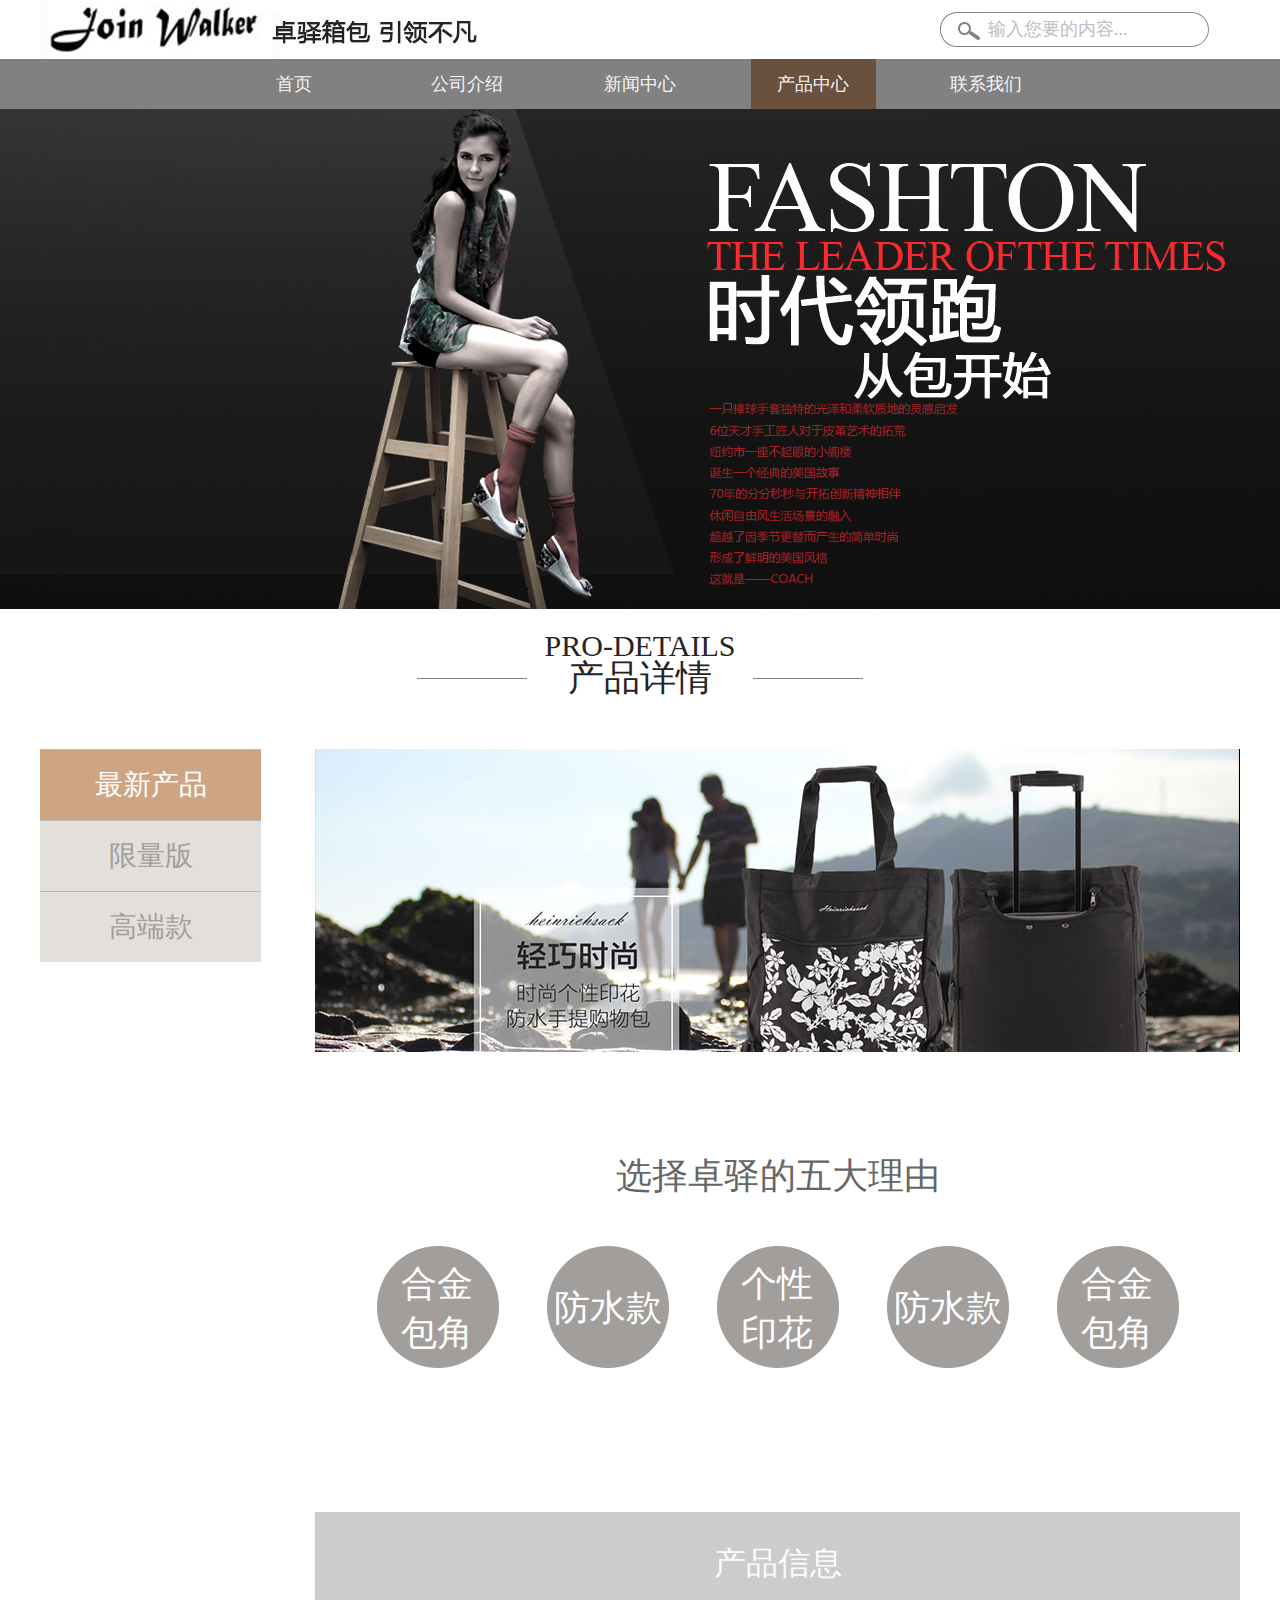
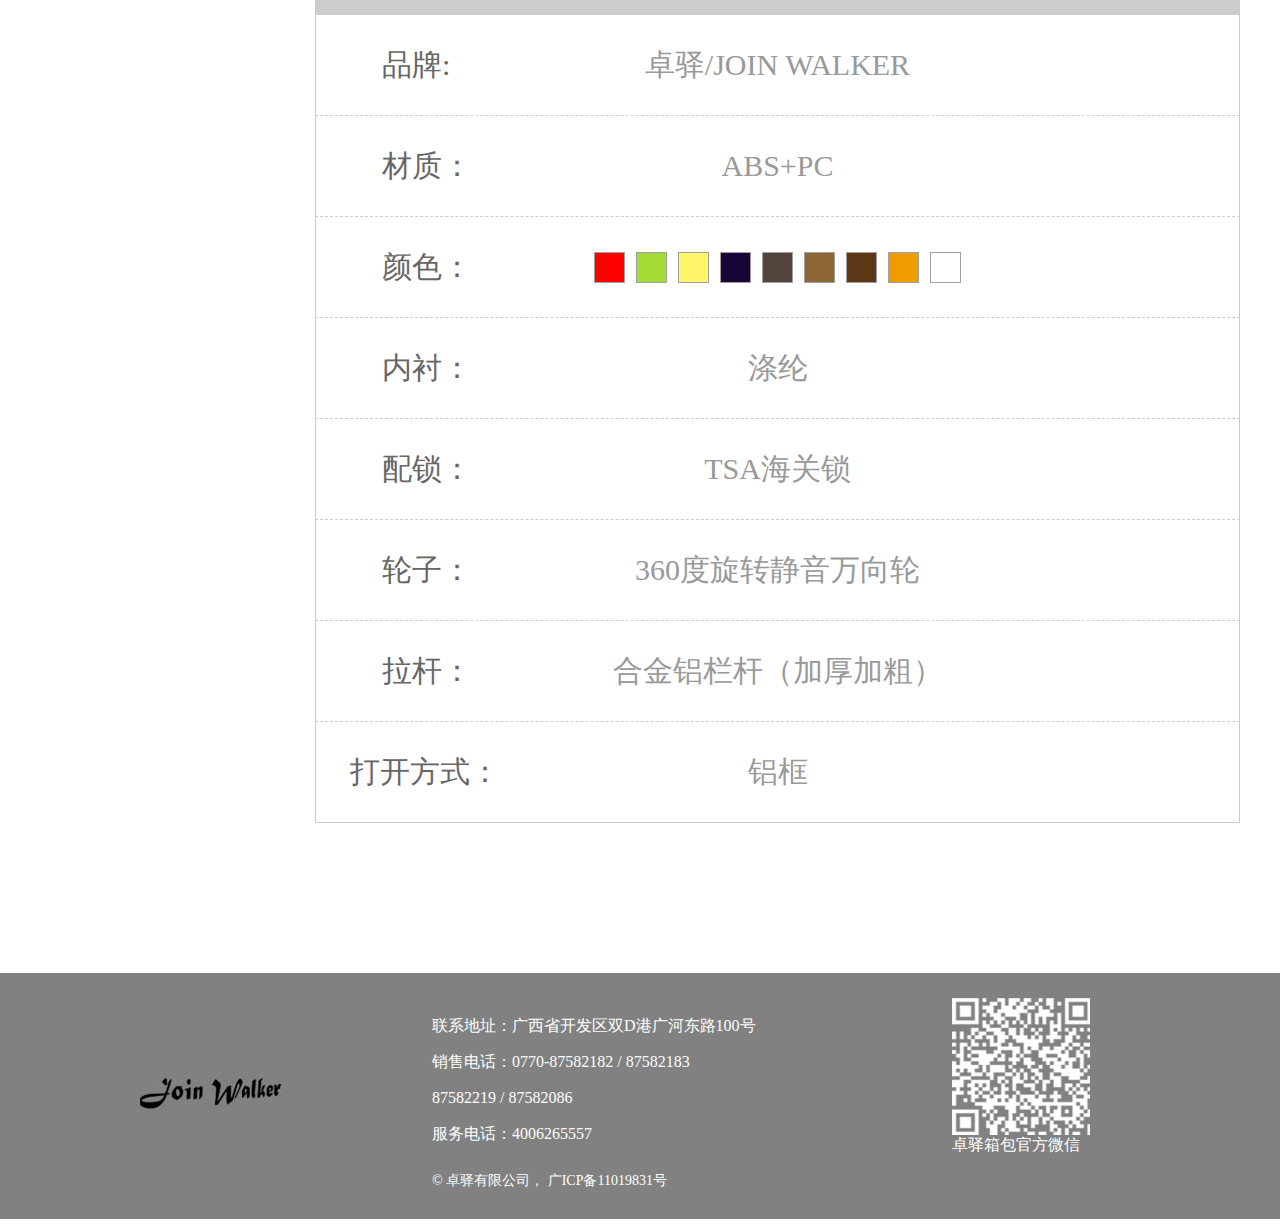
<file: public_html/pro_details.html>
<!DOCTYPE html>
<html>
	<head>
		<meta charset="UTF-8">
		<title>产品详情</title>
		<link rel="stylesheet" type="text/css" href="css/common.css" />
		<link rel="stylesheet" type="text/css" href="css/pro_details.css" />
		<script type="text/javascript" src="js/jquery-1.11.0.js" ></script>
		<script type="text/javascript" src="js/value.js" ></script>
		<script type="text/javascript" src="js/new_file.js" ></script>
	</head>
	<body>
		<div class="header">
			<div class="top">
				<div class="main">
					<a href="index.html" class="logo">
						<img src="img/logo.jpg"  alt=""/>
					</a>
					<form action="" method="">													
						<input type="image" src="img/btn.png" class="btn"/>
						<input type="text" value="输入您要的内容..." class="search"/>
					</form>
				</div>
			</div>
			<div class="bottom">
				<div class="main">
					<ul class="nav">
						<li>
							<a href="index.html">首页</a>
						</li>
						<li>
							<a href="about.html">公司介绍</a>
						</li>
						<li>
							<a href="news.html">新闻中心</a>
						</li>
						<li>
							<a href="product.html" class="current">产品中心</a>
						</li>
						<li>
							<a href="contact.html">联系我们</a>
						</li>
					</ul>
				</div>
			</div>			
		</div>
		<div class="banner">
			<img src="img/banner_3.jpg" alt="" />
		</div>
		<div class="content">			
			<div class="pro_details">			
				<div class="title">
					<h2>PRO-DETAILS</h2>
					<h1>产品详情</h1>
				</div>
				<div class="main clear">
					<ul class="sidebar">
						<li>
							<a href="###" class="current">最新产品</a>
						</li>
						<li>
							<a href="###">限量版</a>
						</li>
						<li>
							<a href="###">高端款</a>
						</li>
					</ul>
					<img src="img/pro_img.jpg" alt="" />
					<div class="reason">
						<h3>选择卓驿的五大理由</h3>
						<ol>
							<li>
								<p class="text">合金包角</p>
							</li>
							<li>
								<p>防水款</p>
							</li>
							<li>
								<p class="text">个性印花</p>
							</li>
							<li>
								<p>防水款</p>
							</li>
							<li>
								<p class="text">合金包角</p>
							</li>
						</ol>
					</div>
					<div class="msg">
						<h4>产品信息</h4>
						<ul>
							<li>
								<b>品牌:</b>
								<span>卓驿/JOIN WALKER</span>
							</li>
							<li>
								<b>材质：</b>
								<span>ABS+PC</span>
							</li>
							<li>
								<b>颜色：</b>
								<span class="color"></span>
							</li>
							<li>
								<b>内衬：</b>
								<span>涤纶</span>
							</li>
							<li>
								<b>配锁：</b>
								<span>TSA海关锁</span>
							</li>
							<li>
								<b>轮子：</b>
								<span>360度旋转静音万向轮</span>
							</li>
							<li>
								<b>拉杆：</b>
								<span>合金铝栏杆（加厚加粗）</span>
							</li>
							<li>
								<b class="open">打开方式：</b>
								<span>铝框</span>
							</li>
						</ul>
					</div>
				</div>	
			</div>
		</div>
		<div class="footer">
			<div class="main">				
				<img src="img/foot_logo.jpg" alt=""/>
				<div class="tel">
					<ol>
						<li>联系地址：广西省开发区双D港广河东路100号</li>
						<li>销售电话：0770-87582182 / 87582183</li>
						<li>87582219 / 87582086</li>
						<li>服务电话：4006265557</li>
					</ol>
					<span class="copyright">© 卓驿有限公司，   广ICP备11019831号</span>
				</div>
				<div class="code">
					<img src="img/code.png" alt=""/>
					<p>卓驿箱包官方微信</p>
				</div>
			</div>
				
			</div>
		</div>
	</body>
</html>
</file>
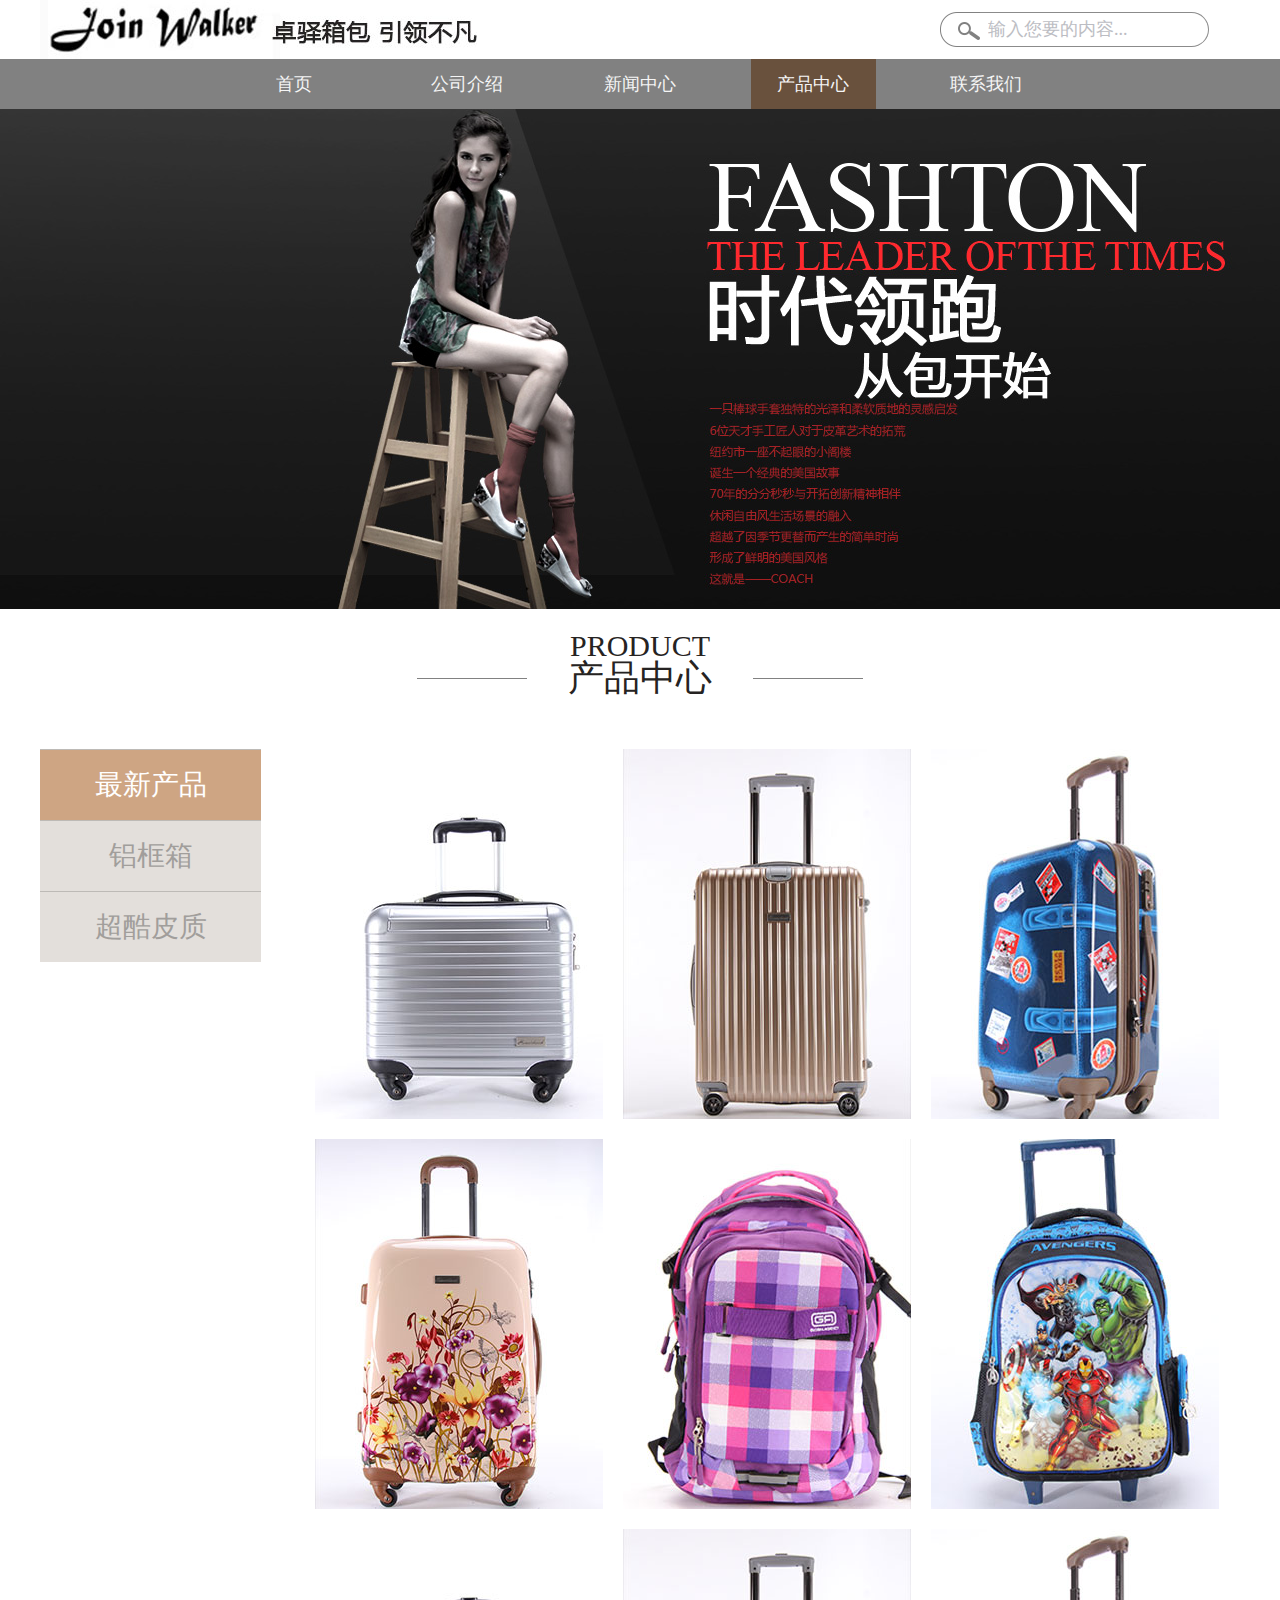
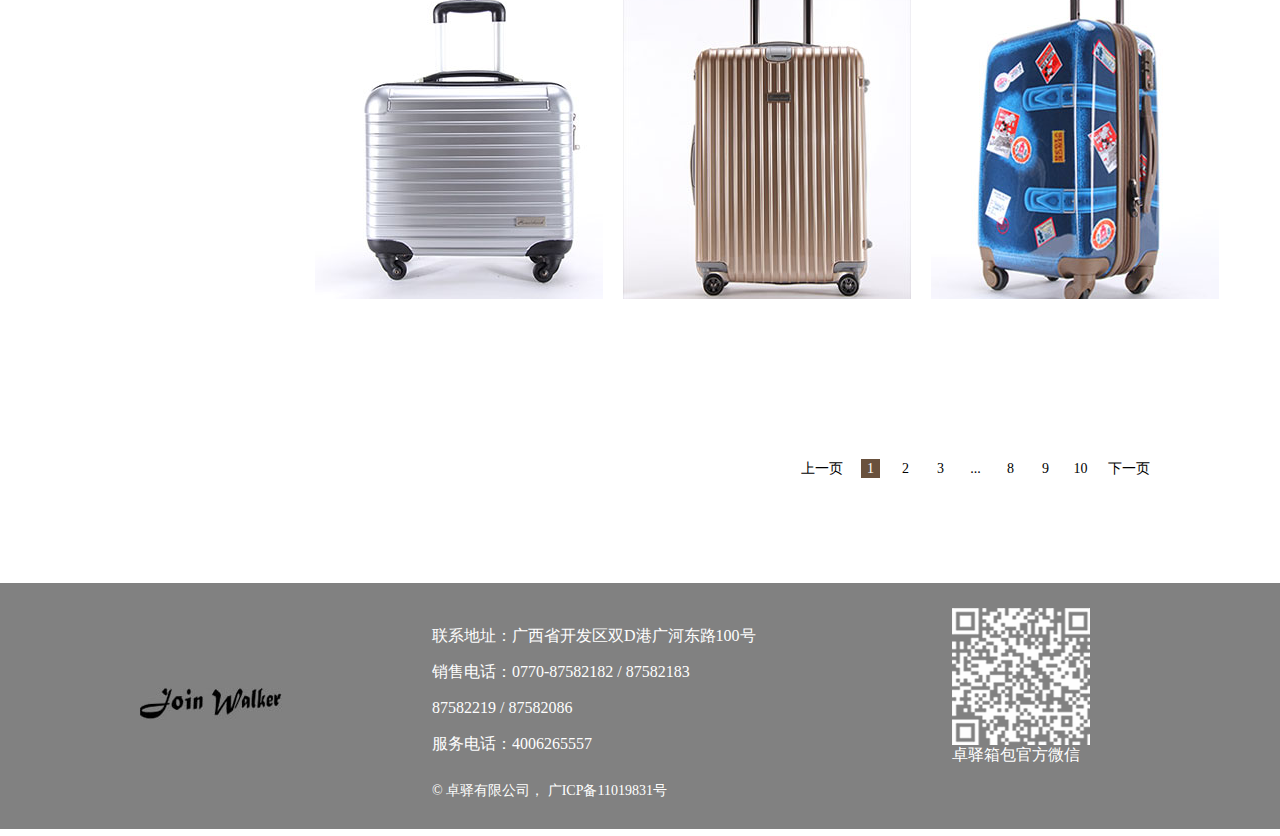
<file: public_html/product.html>
<!DOCTYPE html>
<html>
	<head>
		<meta charset="UTF-8">
		<title>产品中心</title>
		<link rel="stylesheet" type="text/css" href="css/common.css" />
		<link rel="stylesheet" type="text/css" href="css/product.css" />
		<script type="text/javascript" src="js/jquery-1.11.0.js" ></script>
		<script type="text/javascript" src="js/value.js" ></script>
		<script type="text/javascript" src="js/new_file.js" ></script>
	</head>
	<body>
		<div class="header">
			<div class="top">
				<div class="main">
					<a href="index.html" class="logo">
						<img src="img/logo.jpg"  alt=""/>
					</a>
					<form action="" method="">													
						<input type="image" src="img/btn.png" class="btn"/>
						<input type="text" value="输入您要的内容..." class="search"/>
					</form>
				</div>
			</div>
			<div class="bottom">
				<div class="main">
					<ul class="nav">
						<li>
							<a href="index.html">首页</a>
						</li>
						<li>
							<a href="about.html">公司介绍</a>
						</li>
						<li>
							<a href="news.html">新闻中心</a>
						</li>
						<li>
							<a href="product.html" class="current">产品中心</a>
						</li>
						<li>
							<a href="contact.html">联系我们</a>
						</li>
					</ul>
				</div>
			</div>			
		</div>
		<div class="banner">
			<img src="img/banner_3.jpg" alt="" />
		</div>
		<div class="content">			
			<div class="product">	
				<div class="title">
					<h2>PRODUCT</h2>
					<h1>产品中心</h1>
				</div>
				<div class="main">
					<ul class="sidebar">
						<li>
							<a href="###" class="current">最新产品</a>
						</li>
						<li>
							<a href="###">铝框箱</a>
						</li>
						<li>
							<a href="###">超酷皮质</a>
						</li>
					</ul>
					<ol class="pro_list">
						<li>
							<a href="pro_details.html">
								<img src="img/product_1.jpg" alt="" />
							</a>
						</li>
						<li>
							<a href="pro_details.html">
								<img src="img/product_2.jpg" alt="" />
							</a>
						</li>
						<li>
							<a href="pro_details.html">
								<img src="img/product_3.jpg" alt="" />
							</a>
						</li>
						<li>
							<a href="pro_details.html">
								<img src="img/product_4.jpg" alt="" />
							</a>
						</li>
						<li>
							<a href="pro_details.html">
								<img src="img/product_5.jpg" alt="" />
							</a>
						</li>
						<li>
							<a href="pro_details.html">
								<img src="img/product_6.jpg" alt="" />
							</a>
						</li>
						<li>
							<a href="pro_details.html">
								<img src="img/product_1.jpg" alt="" />
							</a>
						</li>
						<li>
							<a href="pro_details.html">
								<img src="img/product_2.jpg" alt="" />
							</a>
						</li>
						<li>
							<a href="pro_details.html">
								<img src="img/product_3.jpg" alt="" />
							</a>
						</li>
					</ol>
					<ul class="page">
						<li class="prev">
							<a href="###">上一页</a>
						</li>
						<li>
							<a href="###" class="on">1</a>
						</li>
						<li>
							<a href="###">2</a>
						</li>						
						<li>
							<a href="###">3</a>
						</li>
						<li>
							<a href="###">...</a>
						</li>
						<li>
							<a href="###">8</a>
						</li>
						<li>
							<a href="###">9</a>
						</li>
						<li>
							<a href="###">10</a>
						</li>
						<li class="next">
							<a href="###">下一页</a>
						</li>					
					</ul>
				</div>	
			</div>
		</div>
		<div class="footer">
			<div class="main">				
				<img src="img/foot_logo.jpg" alt=""/>
				<div class="tel">
					<ol>
						<li>联系地址：广西省开发区双D港广河东路100号</li>
						<li>销售电话：0770-87582182 / 87582183</li>
						<li>87582219 / 87582086</li>
						<li>服务电话：4006265557</li>
					</ol>
					<span class="copyright">© 卓驿有限公司，   广ICP备11019831号</span>
				</div>
				<div class="code">
					<img src="img/code.png" alt=""/>
					<p>卓驿箱包官方微信</p>
				</div>
			</div>
				
			</div>
		</div>
	</body>
</html>
</file>
<file: public_html/css/common.css>
*{ 
	margin: 0px; 
	padding: 0px;
	border: 0px none;
	font-weight: normal;
	font-family: "微软雅黑";
	}
body{ 	 
	font-size: 24px; 
	color:#666;
	}
a,input,textarea:focus{ 	 
	outline:none;	
	}
li{ 
	list-style-type: none;
	}
a{ 
	text-decoration: none;
	}
.clear:after{ 
	content:""; 
	display: block; 
	visibility: hidden; 
	height: 0; 
	clear: both;
	}
i{ 
	font-style: normal;
	}


.header{ 
	width:100%; 
	height: 109px;
	}
.header .top{ 
	width:100%; 
	height:59px;
	}
.header .top .main{ 
	width:1200px; 
	height:59px; 
	margin: 0px auto; 
	line-height: 59px;
	}
.header .top .main .logo{ 
	display: block; 
	width:437px; 
	height:59px; 
	float: left;
	}
.header .top .main .logo img{ 
	width:437px; 
	height:59px;
	}
.header .top .main form{ 
	float: right; 
	width:271px; 
	height: 35px; 
	margin: 12px 29px 0px 0px;
	}
.header .top .main .search{ 
	width:212px;
	height: 33px;
	float: left; 
	line-height: 33px; 
	behavior: url(js/pie.htc); 
	z-index:999; 
	position: relative; 
	border: 1px solid #8b8b8b; 
	border-radius:0 20px 20px 0; 
	border-left: 0 none; 
	padding:0 8px 0 8px;
	color:#bcbdc3;
	font-size: 18px;
	}

.header .top .main form .btn{ 
	width:40px; 
	height: 35px; 
	cursor: pointer; 
	float: left;
	}


.header .bottom{ 
	width:100%; 
	height: 50px; 
	background: #818181;
	}
.header .bottom .main{ 
	width:1200px; 
	height: 50px; 
	margin: 0px auto;
	}
.header .bottom .nav{ 
	width:865px; 
	height: 50px; 
	margin: 0px auto;
	}
.header .bottom .nav li{ 
	width:125px; 
	height: 50px; 
	float: left; 
	margin: 0px 24px;
	}
.header .bottom .nav li a{ 
	display: block; 
	width:125px; 
	height: 50px; 
	text-align: center; 
	line-height: 50px; 
	font-size: 18px; 
	color:#f5f5f5;
	}
.header .bottom .nav li a:hover,.current{ 
	background:#69513d;
	}

.footer{ 
	width:100%; 
	height: 246px; 
	background: #818181;
	}
.footer .main{ 
	width:1200px; 
	height: 221px; 
	margin: 0px auto; 
	padding-top:25px;
	}
.footer .main .tel{ 
	width:330px; 
	height: 180px; 
	float: left; 
	margin-top: 10px;
	}
.footer .main .tel ol{ 
	width:330px; 
	height: 128px; 
	float: left;
	}
.footer .main .tel ol li{ 
	width:330px; 
	height: auto; 
	color:#fefefe; 
	font-size: 16px; 
	line-height: 36px;
	}
.footer .main img{ 
	width:142px; 
	height: 32px; 
	float: left; 
	margin:80px 150px 0px 100px;
	}
.footer .main .code{ 
	width:138px; 
	height: 165px; 
	float:left; 
	margin-left: 190px;
	}
.footer .main .code img{ 
	width:138px; 
	height: 137px; 
	margin: 0px;
	}
.footer .main .code p{ 
	color:#fff; 
	font-size: 16px;
	}
.footer .main .copyright{ 
	width:260px; 
	height:auto; 
	color:#fffffe; 
	font-size: 14px; 
	line-height: 90px;
	}

.title{ 
	width:446px; 
	height: 70px; 
	margin:0 auto; 
	text-align: center;}
.title h2{ 
	font-size: 30px; 
	color:#262322;
	}
.title h1{ 
	font-size: 36px; 
	color:#262322; 
	line-height: 30px; 
	background: url(../img/top_bg.png) no-repeat center;
	}
</file>
<file: public_html/css/index.css>
.content{ 
	width:100%;
	}
.banner{
	width: 100%;
	height: 500px;
	overflow: hidden;
}
.slidebox{
	width: 1920px;
	height: 500px;
	overflow: hidden;
	position: relative;
	left: 50%;
	margin-left: -960px;
}
.slidebox .hd{
	width: 153px;
	height: 15px;
	overflow: hidden;
	position: absolute;
	left: 50%;
	margin-left: -76px;
	bottom: 50px;
	z-index: 1;
}
.slidebox .hd ul{
	overflow: hidden;
	float: left;
}
.slidebox .hd ul li{
	float: left;
	margin:0 18px;
	width: 15px;
	height: 15px;
	background: url(../img/hd_bg.png) no-repeat;
	cursor: pointer;
}
.slidebox .hd ul .on{
	background: url(../img/hd.png) no-repeat;
}
.slidebox .bd{
	position: relative;
	height: 100%;
	z-index: 0;
}
.slidebox .bd li{
	vertical-align: middle;
}
.slidebox .bd li img{
	width: 1920px;
	height: 500px;
	display: block;
}
.slidebox .prev{
	position: absolute;
	width: 103px;
	height: 103px;
	left: 300px;
	top: 50%;
	margin-top: -51px;
	background: url(../img/prev.png) no-repeat;
}
.slidebox .prev:hover{ 
	background: url(../img/prew_hover.png) no-repeat;
	}
.slidebox .next{
	position: absolute;
	width: 103px;
	height: 103px;
	right: 300px;
	top: 50%;
	margin-top: -51px;
	background: url(../img/next.png) no-repeat;
}
.slidebox .next:hover{ background: url(../img/next_hover.png) no-repeat;}

.about{ 
	width:1200px; 
	margin: 20px auto 120px auto;
	}
.title{ 
	width:446px; 
	height: 70px; 
	margin: 0 auto;
	text-align: center;
	}
.title h2{ 
	font-size: 30px; 
	color:#262322;
	}
.title h3{ 
	font-size: 36px; 
	color:#262322; 
	line-height: 30px; 
	background: url(../img/top_bg.png) no-repeat center;
	}
.about .container{
	width:1200px;
	margin-top: 90px;
	}
.about .container img{ 
	width:517px; 
	height: 354px;
	}
.about .container .right{
	width:630px; 
	float: right;
	}
.about .container .right h3{ 	 
	font-size: 30px; 
	margin-bottom: 50px;
	text-align: center;
	}
.about .container .right h3 a{ 
	color:#000;
	}
.about .container .right h3 a:hover{
	color:#9b673c; 
	}		
.about .container .right p{ 
	text-indent: 2em; 
	color:#282222; 
	line-height: 38px;
	}
.news{ 
	width:1200px; 
	margin: 0px auto;
	}

.news ul{ 
	width:1200px; 
	height: auto;
	
	}
.news ul li{ 
	width:1200px; 
	padding-top: 50px;
	}
.news ul li a{ 
	float: left;
	}
.news ul li a img{ 
	width:392px; 
	height: 294px;
	}
.news ul li div{ 
	width:786px; 
	float: right;
	}
.news ul li div h3{ 
	text-align: center;  	 
	margin-bottom: 45px;
	}
.news ul li div h3 a{ 
	color:#333;
	font-size: 24px;
	margin-left: 243px;
	}
.news ul li div h3 a:hover{ color:#9b673c;}	
.news ul li div p{ 
	text-indent: 2em; 
	line-height: 40px;
	}
.news a{ 
	font-size: 14px; 
	color:#999; 
	float: right;
	}
.news a:hover{ 
	color:#9b673c;
	}

.product{ 
	width:100%; 
	height: 596px; 
	background: #dadada; 
	margin-top: 85px;
	}
.product .main{ 
	width:1200px; 
	height:596px; 
	margin: 0px auto; 
	}	
.picScroll{
	width: 1200px;
	position: relative;
	overflow: hidden;
	margin: 80px auto;
	}
.picScroll .prev{
	display: block;
	position: absolute;
	width: 63px;
	height: 104px;
	top: 50%;
	margin-top: -52px;
	left:38px;
	background: url(../img/pro_prev.png) no-repeat;
	}		
.picScroll .next{
	display: block;
	position: absolute;
	width: 63px;
	height: 104px;
	top: 50%;
	margin-top: -52px;
	right: 38px;
	background: url(../img/pro_next.png) no-repeat;
}
.picScroll ul{
	overflow: hidden;
	margin: 0 auto;
	width:990px;
}
.picScroll ul li{
	width:190px; 
	height: 334px; 
	float: left; 
	margin: 0px 70px;
}
.picScroll ul li img{
	width: 190px;
	height: 334px;
	display: block;
}
.tempWrap{
	margin:0 auto !important;
}
</file>
<file: public_html/css/about.css>
.banner{ 
	width:100%; 
	height: 500px; 
	position: relative; 
	overflow: hidden;
	}
.banner img{ 
	width:1920px; 
	height: 500px; 
	position: absolute; 
	left: 50%;
	margin-left: -960px;
	}

.about{ 
	width:1200px; 
	margin:0 auto;
	}
.about_us{ 
	width:1200px; 
	margin: 20px auto 0 auto;
	}
.about_us .main{ margin-top: 50px;}

.about_us .main .sidebar{ 
	width:221px; 
	float: left;
	}
.about_us .main .sidebar li{ 
	width:221px; 
	height: 70px; 
	border-top: 1px solid #bdbab6;
	}
.about_us .main .sidebar li a{ 
	display: block; 
	width:221px; 
	height: 70px; 
	background: #e3dfdb; 
	font-size: 28px; 
	color:#a19e9b; 
	text-align: center; 
	line-height: 70px;
	}
.about_us .main .sidebar li a:hover{ 
	background: #cea583; 
	color:#fff;
	}
.about_us .main .sidebar li .current{ 
	background: #cea583; 
	color:#fff;
}
.about_us .main .text{ 
	width:925px; 
	float: right; 
	background: url(../img/about_line.png) no-repeat bottom center;
	}
.about_us .main .text p{ 
	text-indent: 2em; 
	color:#000; 
	line-height: 40px; 
	margin-bottom: 50px;
	}

.develop{ 
	width:925px;
	float: right; 
	margin: 18px 0 400px 0;
	}
.develop h4{ 
	width:80px; height: 28px; 
	float: left; 
	background: url(../img/title_bg.png) no-repeat right bottom; 
	font-size: 18px; 
	margin-left: 50px;
	}
.develop .bg{ 
	width:852px; 
	height: 169px; 
	background: url(../img/develop_bg.png) no-repeat; 
	margin-top: 80px; 
	}
.develop ul{ 
	width:860px;
	position: relative;
	}
.develop ul li{ 
	width:45px; 
	position: absolute; 
	}

.develop ul li:first-child{ 
	top:-113px;
	right:811px;
	}
.develop ul li:first-child+li{
	top:-157px;
	left:195px;
}
.develop ul li:first-child+li+li{ 
	left:388px;
	top:-90px;
	}
.develop ul li:first-child+li+li+li{
	left:579px;
	top:-144px;
}
.develop ul li:first-child+li+li+li+li{ 
	left: 777px;
	top:-70px;
	}
.develop ul li i{ 	
	width:30px;
	font-size: 18px; 
	margin-top: 28px;
	writing-mode: vertical-rl;
	-ms-writing-mode: tb-rl; 
	display: block;
	}
.develop ul li .text{ 
	margin-top: 36px;
	}
.develop ul li .phase{ 
	margin-top: 45px;
	}
.develop ul li b{ 
	font-size: 18px; color:#fff; 
	}

.culture{ 
	width:925px; 
	float: right;
	margin-bottom: 130px;
	}
.culture img{ 
	width:522px; 
	height: 470px;
	}
.culture .text{ 
	width:230px; 
	float: right; 
	margin-right: 60px;
	}
.culture .text p{
	float: left;
	writing-mode: vertical-rl;
	-ms-writing-mode: tb-rl; 
	width:120px;
	float: left;
	height: 480px;
	display: block;
	}
.culture .text h4{ 
	width:35px; 
	height: 140px; 
	background: url(../img/title_bg.png) no-repeat right bottom; 
	float: right; 
	color:#333; 
	margin-top: 28px;
	}
</file>
<file: public_html/css/contact.css>
.banner{ 
	width:100%; 
	height: 500px; 
	position: relative; 
	overflow: hidden;
	}
.banner img{ 
	width:1920px; 
	height: 500px; 
	position: absolute; 
	left: 50%; 
	margin-left: -960px;
	}

.contact_us{ 
	width:1200px; 
	margin:20px auto 0 auto;
	}

.title{ 
	width:446px; 
	height: 70px; 
	margin:0 auto; 
	text-align: center;}
.title h2{ 
	font-size: 30px; 
	color:#262322;
	}
.title h3{ 
	font-size: 36px; 
	color:#262322; 
	line-height: 30px; 
	background: url(../img/top_bg.png) no-repeat center;
	}
iframe{ 
	width:1200px; 
	height: 485px;
	margin: 30px 0 40px 0;
	}	

.detail{ 
	width:1050px; 
	height: 591px; 
	background: url(../img/msg_board_bg.png) no-repeat; 
	margin: 30px auto 100px auto;
	overflow: hidden;
	}	
.detail form{ 
	width:470px; 
	height: 420px; 
	margin: 100px 0 0 80px; 
	position: relative;
	float: left;
	}
.detail form input{ 
	width:354px; 
	height: 35px; 
	border: 1px solid #dbdbdb; 
	line-height: 35px;
	margin-bottom:13px;
	padding: 0 8px;
	font-size: 14px;
	}
.detail label{ font-size: 18px; color:#333;}
.detail form textarea{ 
	width:354px; 
	height: 163px; 
	border: 1px solid #dbdbdb; 
	margin-left: 18px; 
	position: absolute; 
	resize: none;
	margin-bottom: 15px;
	padding: 0 8px;
	overflow: hidden;
	font-size: 14px;
	}
.detail .name{ 
	margin-left: 36px;
	}
.detail .code{ 
	width:104px; 
	height: 35px; 
	margin: 150px 0 0 18px;
	}
.detail .left{ float: left; }
.detail .right{ 
	float: left;
	width:145px;
	height: 34px;
	margin-top: 153px;
	margin-left: 10px;
	}
.detail .right img{ cursor: pointer;}
.detail .right a img{ 
	margin-bottom: 2px;
	margin-left: 8px;
	}
.detail .btn{ 
	width:122px; 
	height: 32px; 
	margin: 10px 0 0 96px;
	padding: 0;
	background: url(../img/btn_bg.jpg) no-repeat;
	cursor: pointer;
	}
.detail .location{ 
	width:271px; 
	height: 195px; 
	float:left; 
	margin: 135px 0 0 50px; 
	border-bottom: 1px solid #cfcfcf;
	}
.detail .location p{ 
	font-size: 14px; 
	color:#717171;
	}
.detail .location span{ 
	font-size: 18px; 
	color:#7da1bc;
	}
.detail .location .place{ 
	margin-top: 16px;
	}
.detail .location .get{ 
	margin-bottom: 18px;
	}
.contact{ 
	width:1160px; 
	height: 110px; 
	margin: 0 auto 110px auto;
	}
.contact li{ 
	float: left; 
	width:80px; 
	height: 110px; 
	margin: 0 105px; 
	text-align: center;
	}
.contact li a{ 
	display: block; 
	font-size: 18px; 
	color:#3a3c3e; 
	width:80px; 
	height: 25px; 
	padding-top: 85px; 
	text-align: center;
	}
.contact li a:hover{ 
	color:#fda62a;
	}
.phone{ 
	background: url(../img/phone.png) no-repeat top center;
	}
.phone:hover{ 
	background: url(../img/phone_hover.png) no-repeat top center;
	}
.qq{ 
	background: url(../img/qq.png) no-repeat top center;
	}
.qq:hover{ 
	background: url(../img/qq_hover.png) no-repeat top center;
	}
.wechat{ 
	background: url(../img/wechat.png) no-repeat top center;
	}
.wechat:hover{
	background: url(../img/wechat_hover.png) no-repeat top center;
	}
.m_blog{ 
	background: url(../img/m_blog.png) no-repeat; top center;
	}
.m_blog:hover{ 
	background: url(../img/m_blog_hover.png) no-repeat; top center;
	}
</file>
<file: public_html/css/news.css>
.banner{ 
	width:100%; 
	height: 500px;
	 position: relative; 
	 overflow: hidden;
	 }
.banner img{ 
	width:1920px; 
	height: 500px; 
	position: absolute; 
	left: 50%; 
	margin-left: -960px;
	}

.news{ 
	width:1200px; 
	height: 855px; 
	margin:20px auto;
	}
.news .main{ margin-top: 50px;}	

.news .main .sidebar{ 
	width:221px;  
	float: left;
	}
.news .main .sidebar li{ 
	width:221px; 
	height: 70px; 
	border-top: 1px solid #bdbab6;
	}
.news .main .sidebar li a{ 
	display: block; 
	width:221px; 
	height: 70px; 
	background: #e3dfdb; 
	font-size: 28px; 
	color:#a19e9b; 
	text-align: center; 
	line-height: 70px;
	}
.news .main .sidebar li a:hover{ 
	background: #cea583;
	color:#fff;
	}
.news .main .sidebar li .current{
	background: #cea583;
	color:#fff;
}

.news .main .case{ 
	width:925px; 
	height: 712px; 
	float: right;
	}
.news .main .case h3{ 
	width:588px; 
	height: 35px; 
	background:url(../img/news_line.png) no-repeat bottom; 
	float: left; 
	font-family: "Microsoft New Tai Lue"; 
	font-size: 36px; 
	color:#a1a07f;
	padding: 0 0 5px 12px;
	}
.news .main .case .news_list{ 
	width:854px; 
	height: 586px; 
	float: left; 
	margin-left: 10px;
	}
.news .main .case .news_list li{ 
	height: 42px; 
	border-bottom: 1px dashed #c6c6c6; 
	line-height: 42px;
	}
.news .main .case .news_list li a{ 
	font-size: 14px; 
	color:#555449; 
	display: block; 
	background: url(../img/news_point.jpg) no-repeat left center; 
	float: left; 
	width:500px; 
	height: 42px; 
	padding-left: 10px; 
	margin-left: 10px;
	}
.news .main .case .news_list li span{ 
	font-size: 14px; 
	color:#555449; 
	float: right;
	}
.news .main .case .news_list li a:hover{ 
	color:#e0363e;
	}
	
.page{ 	 
	float: right; 
	height: 19px;
	margin-right: 70px;
	}
.page li{ 
	width:19px; 
	height: 19px; 
	float: left;
	margin: 0 8px;
}
.page li a{ 
	font-size: 14px; 
	color:#000; 	 
	display: block; 
	float: left; 
	width: 19px; 
	height: 19px; 
	text-align: center; 
	line-height: 19px;
	}
.page .prev{ 
	width:46px; 
	height: 19px;
	}
.page .prev a{
	width:46px; 
	height: 19px;
}
.page .next{ 
	width:46px; 
	height: 19px;
	}
.page .next a{
	width:46px; 
	height: 19px;
}
.page li a:hover{ 
	background: #69513d; 
	color:#fff;
	}
.page li .on{
	background: #69513d; 
	color:#fff;
}
</file>
<file: public_html/css/news_details.css>
.banner{ 
	width:100%; 
	height: 500px; 
	position: relative; 
	overflow: hidden;
	}
.banner img{ 
	width:1920px; 
	height: 500px; 
	position: absolute; 
	left: 50%; 
	margin-left: -960px;
	}

.news_details{ 
	width:1200px; 
	margin:20px auto;
	}
.news_details .main{
	margin-top:50px;
}	
.news_details .main .sidebar{ 
	width:221px; 
	float: left;}
.news_details .main .sidebar li{ 
	width:221px; 
	height: 70px; 
	border-top: 1px solid #bdbab6;
	}
.news_details .main .sidebar li a{ 
	display: block; 
	width:221px; 
	height: 70px; 
	background: #e3dfdb; 
	font-size: 28px; 
	color:#a19e9b; 
	text-align: center; 
	line-height: 70px;
	}
.news_details .main .sidebar li a:hover{ 
	background: #cea583; 
	color:#fff;
	}
.news_details .main .sidebar li .current{
	background: #cea583; 
	color:#fff;
}	
.news_details .main .text{ 
	float: right; 
	width:925px;
	}
.news_details .main .text h3{ 
	text-align: center; 
	font-size: 30px; 
	color:#333; 
	line-height: 26px; 
	margin-bottom: 8px;
	}
.news_details .main .text p{ 
	line-height: 34px;
	 margin-bottom: 10px;
	}
.news_details .main .text .phase{ 
	text-indent: 2em;
	}

.msg{ 
	width:925px; 
	float: right; 
	margin-top: 90px;
	}
.msg .title{ 
	width:925px; 
	height: 40px; 
	margin-bottom: 40px;
	}
.msg h4{ 
	width:120px; 
	height: 40px; 
	background: url(../img/title_bg.png) no-repeat right bottom; 
	color:#333; 
	float: left;
	}
.msg ul{ 
	margin-bottom: 65px;
	}
.msg ul li{ 
	width:449px; 
	float: left; 
	margin-right: 26px;
	}
.msg ul li a{
	color:#666666;
}
.msg ul li img{ width:449px; height: 162px;}
.msg ul li:first-child+li{ 
	margin-right: 0;
	}
.flip{ width:925px; height: 20px;}
.flip a{ 
	font-size: 14px; 
	margin-bottom: 48px; 
	color:#666;}
.flip a:hover{ color:#cb3e18;
}
.flip .prev{ 
	float: left;
	}
.flip .next{ 
	float: right;
	}
.msg ul p{ text-indent: 2em;}
</file>
<file: public_html/css/pro_details.css>
.banner{ 
	width:100%; 
	height: 500px; 
	position: relative; 
	overflow: hidden;
	}
.banner img{ 
	width:1920px; 
	height: 500px; 
	position: absolute; 
	left: 50%; 
	margin-left: -960px;
	}

.pro_details{ 
	width:1200px; 
	margin:20px auto 0 auto;
	}
.pro_details .main{
	margin-top: 50px;
}

.pro_details .main .sidebar{ 
	width:221px; 
	float: left;}
.pro_details .main .sidebar li{ 
	width:221px; 
	height: 70px; 
	border-top: 1px solid #bdbab6;
	}
.pro_details .main .sidebar li a{ 
	display: block; 
	width:221px; 
	height: 70px; 
	background: #e3dfdb; 
	font-size: 28px; 
	color:#a19e9b; 
	text-align: center; 
	line-height: 70px;
	}
.pro_details .main .sidebar li a:hover{ 
	background: #cea583; 
	color:#fff;
	}
.pro_details .main .sidebar li .current{
	background: #cea583; 
	color:#fff;
}	
.pro_details .main img{ 
	float: right; 
	width:925px; 
	height: 303px;
	}
.reason{ 
	float: right; 
	width:925px; 
	height: 210px; 
	margin-top: 100px;
	}
.reason h3{ 
	text-align: center; 
	font-size: 36px; 
	margin-bottom: 45px;
	}
.reason ol{ 
	width:802px; 
	height: 122px; 
	margin: 0 auto;
	}
.reason ol li{ 
	width:122px; 
	height: 122px; 
	float: left; 
	background: url(../img/pro_bg.png) no-repeat; 
	margin-right: 48px; 
	text-align: center;
	}
.reason ol li:first-child+li+li+li+li{ 
	margin-right: 0;
	}
.reason ol li p{ 
	color:#fff; 
	font-size: 36px;
	margin-top: 38px;
	}
.reason ol li .text{ 
	width:100px; 
	height: 94px; 
	margin: 14px 0 0 10px;
	}

.msg{ 
	width:925px; 
	float: right;
	 margin: 150px 0;
	 }
.msg h4{ 
	width:925px; 
	height: 103px; 
	text-align: center; 
	background:#ccc; 
	line-height: 103px; 
	font-size: 32px; 
	color:#fcfcfc;
	}
.msg li{ 
	width:923px; 
	height: 100px; 
	line-height: 100px; 
	border-bottom: 1px dashed #ccc; 
	border-left: 1px solid #ccc; 
	border-right: 1px solid #ccc; 
	text-align: center; 
	position: relative;
	}
.msg li:first-child+li+li+li+li+li+li+li{ border-bottom: 1px solid #ccc; ;}
.msg li b{ 
	position: absolute; 
	left:66px; 
	font-size: 30px;
	}
.msg li span{ 
	font-size: 30px; 
	color:#999;
	}
.msg li .open{ 
	left:34px;
	}
.msg li .color{ 
	background: url(../img/msg_bg.png) no-repeat center;
	display: block;
	width: 367px;
	height: 100px;
	margin: 0 auto;
	}
</file>
<file: public_html/css/product.css>
.banner{ 
	width:100%; 
	height: 500px; 
	position: relative; 
	overflow: hidden;
	}
.banner img{ 
	width:1920px; 
	height: 500px; 
	position: absolute; 
	left: 50%; 
	margin-left: -960px;
	}

.product{ 
	width:1200px; 
	margin:20px auto 0 auto;
	height: 1554px;
	}

.product .main{ 
	margin-top: 50px; 
	height: 1345px;
	}
.product .main .sidebar{ 
	width:221px; 
	float: left;}
.product .main .sidebar li{ 
	width:221px; 
	height: 70px; 
	border-top: 1px solid #bdbab6;
	}
.product .main .sidebar li a{ 
	display: block; 
	width:221px; 
	height: 70px; 
	background: #e3dfdb; 
	font-size: 28px; 
	color:#a19e9b; 
	text-align: center; 
	line-height: 70px;
	}
.product .main .sidebar li a:hover{ 
	background: #cea583; 
	color:#fff;
	}
.product .main .sidebar li .current{
	background: #cea583; 
	color:#fff;
}	
.product .main .pro_list{ 
	width:925px; 
	height: 1310px; 
	float: right;
	}
.product .main .pro_list li{ 
	width:288px; 
	height: 370px; 
	float: left; 
	margin:0 20px 20px 0;
	}
.product .main .pro_list li:first-child+li+li{ 
	margin-right: 0;
	}

.page{ 	 
	float: right; 
	margin-bottom: 105px;
	margin-right: 80px; 
	height: 19px;
	}
.page li{ 
	width:19px; 
	height: 19px; 
	float: left;
	margin: 0 8px;
}
.page li a{ 
	font-size: 14px; 
	color:#000; 	 
	display: block; 
	float: left; 
	width: 19px; 
	height: 19px; 
	text-align: center; 
	line-height: 19px;
	}
.page .prev{ 
	width:46px; 
	height: 19px;
	}
.page .prev a{
	width:46px; 
	height: 19px;
}
.page .next{ 
	width:46px; 
	height: 19px;
	}
.page .next a{
	width:46px; 
	height: 19px;
}
.page li a:hover{ 
	background: #69513d; 
	color:#fff;
	}
.page li .on{
	background: #69513d; 
	color:#fff;
}
</file>
